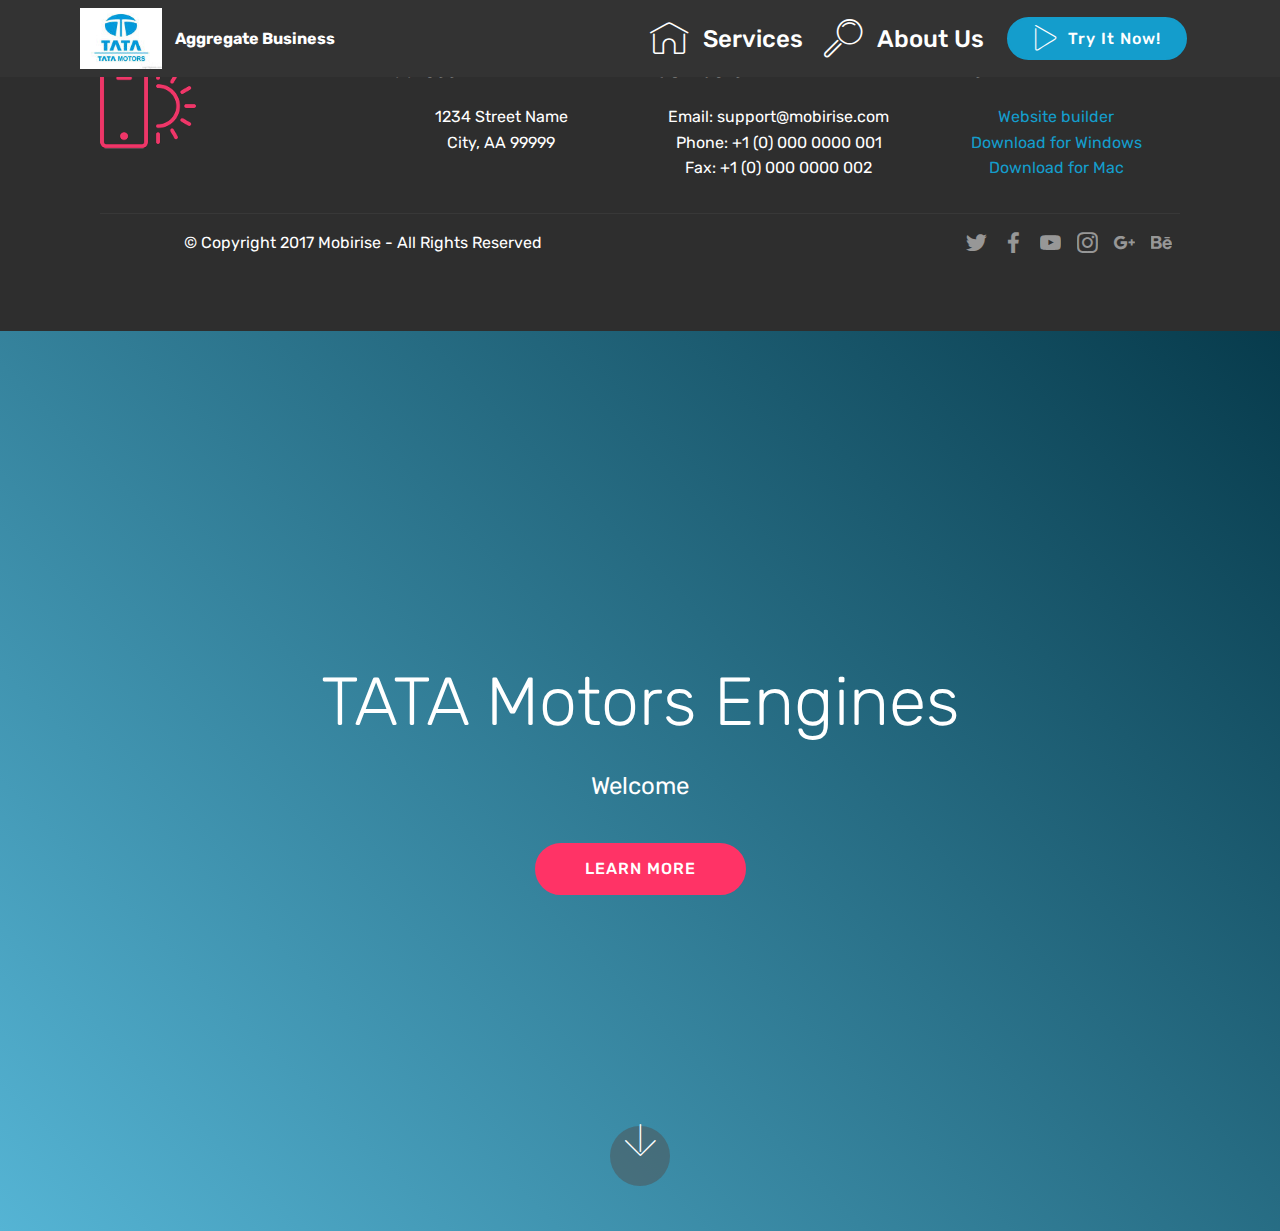
<file: index.html>
<!DOCTYPE html>
<html  >
<head>
  <!-- Site made with Mobirise Website Builder v4.10.3, https://mobirise.com -->
  <meta charset="UTF-8">
  <meta http-equiv="X-UA-Compatible" content="IE=edge">
  <meta name="generator" content="Mobirise v4.10.3, mobirise.com">
  <meta name="viewport" content="width=device-width, initial-scale=1, minimum-scale=1">
  <link rel="shortcut icon" href="assets/images/tata-motors-logo-122x90.jpg" type="image/x-icon">
  <meta name="description" content="">
  
  <title>Home</title>
  <link rel="stylesheet" href="assets/web/assets/mobirise-icons/mobirise-icons.css">
  <link rel="stylesheet" href="assets/tether/tether.min.css">
  <link rel="stylesheet" href="assets/bootstrap/css/bootstrap.min.css">
  <link rel="stylesheet" href="assets/bootstrap/css/bootstrap-grid.min.css">
  <link rel="stylesheet" href="assets/bootstrap/css/bootstrap-reboot.min.css">
  <link rel="stylesheet" href="assets/dropdown/css/style.css">
  <link rel="stylesheet" href="assets/socicon/css/styles.css">
  <link rel="stylesheet" href="assets/theme/css/style.css">
  <link rel="stylesheet" href="assets/mobirise/css/mbr-additional.css" type="text/css">
  
  
  
</head>
<body>
  <section class="menu cid-qTkzRZLJNu" once="menu" id="menu1-0">

    

    <nav class="navbar navbar-expand beta-menu navbar-dropdown align-items-center navbar-fixed-top navbar-toggleable-sm">
        <button class="navbar-toggler navbar-toggler-right" type="button" data-toggle="collapse" data-target="#navbarSupportedContent" aria-controls="navbarSupportedContent" aria-expanded="false" aria-label="Toggle navigation">
            <div class="hamburger">
                <span></span>
                <span></span>
                <span></span>
                <span></span>
            </div>
        </button>
        <div class="menu-logo">
            <div class="navbar-brand">
                <span class="navbar-logo">
                    <a href="https://www.google.com/url?sa=i&source=images&cd=&ved=2ahUKEwiokYai5dbiAhXYQ30KHeClADwQjRx6BAgBEAU&url=https%3A%2F%2Fwww.logotaglines.com%2Ftata-motors-logo-taglines%2F&psig=AOvVaw3FEa1a_le-IAHj2azqNjQo&ust=1559976949900437">
                         <img src="assets/images/tata-motors-logo-122x90.jpg" alt="Mobirise" title="" style="height: 3.8rem;">
                    </a>
                </span>
                <span class="navbar-caption-wrap"><a class="navbar-caption text-white display-4" href="https://mobirise.com">Aggregate Business</a></span>
            </div>
        </div>
        <div class="collapse navbar-collapse" id="navbarSupportedContent">
            <ul class="navbar-nav nav-dropdown" data-app-modern-menu="true"><li class="nav-item"><a class="nav-link link text-white display-5" href="assets/files/40-kva-160-kva%20KOEL.pdf">
                        <span class="mbri-home mbr-iconfont mbr-iconfont-btn"></span>
                        Services
                    </a></li>
                <li class="nav-item">
                    <a class="nav-link link text-white display-5" href="https://mobirise.com">
                        <span class="mbri-search mbr-iconfont mbr-iconfont-btn"></span>
                        About Us
                    </a>
                </li></ul>
            <div class="navbar-buttons mbr-section-btn"><a class="btn btn-sm btn-primary display-4" href="https://mobirise.com"><span class="mbri-play mbr-iconfont mbr-iconfont-btn"></span>
                    
                    Try It Now!
                </a></div>
        </div>
    </nav>
</section>

<section class="engine"><a href="https://mobirise.info/e">make your own website for free</a></section><section class="cid-qTkAaeaxX5" id="footer1-2">

    

    

    <div class="container">
        <div class="media-container-row content text-white">
            <div class="col-12 col-md-3">
                <div class="media-wrap">
                    <a href="https://mobirise.com/">
                        <img src="assets/images/logo2.png" alt="Mobirise">
                    </a>
                </div>
            </div>
            <div class="col-12 col-md-3 mbr-fonts-style display-7">
                <h5 class="pb-3">
                    Address
                </h5>
                <p class="mbr-text">
                    1234 Street Name
                    <br>City, AA 99999
                </p>
            </div>
            <div class="col-12 col-md-3 mbr-fonts-style display-7">
                <h5 class="pb-3">
                    Contacts
                </h5>
                <p class="mbr-text">
                    Email: support@mobirise.com
                    <br>Phone: +1 (0) 000 0000 001
                    <br>Fax: +1 (0) 000 0000 002
                </p>
            </div>
            <div class="col-12 col-md-3 mbr-fonts-style display-7">
                <h5 class="pb-3">
                    Links
                </h5>
                <p class="mbr-text"><a href="file:///C:/Users/Divya/Desktop/qwert.htm">
                    Website builder
                    </a><br><em><a href="http://www.tgpindia.com/propower/">Download for Windows
                    </a><br></em><a class="text-primary" href="assets/files/pricelist.pdf"></a><a href="file:///C:/Users/Divya/Desktop/qwert.htm"></a><a href="assets/files/40-kva-160-kva KOEL.pdf">Download for Mac
                </a></p>
            </div>
        </div>
        <div class="footer-lower">
            <div class="media-container-row">
                <div class="col-sm-12">
                    <hr>
                </div>
            </div>
            <div class="media-container-row mbr-white">
                <div class="col-sm-6 copyright">
                    <p class="mbr-text mbr-fonts-style display-7">
                        © Copyright 2017 Mobirise - All Rights Reserved
                    </p>
                </div>
                <div class="col-md-6">
                    <div class="social-list align-right">
                        <div class="soc-item">
                            <a href="https://twitter.com/mobirise" target="_blank">
                                <span class="socicon-twitter socicon mbr-iconfont mbr-iconfont-social"></span>
                            </a>
                        </div>
                        <div class="soc-item">
                            <a href="https://www.facebook.com/pages/Mobirise/1616226671953247" target="_blank">
                                <span class="socicon-facebook socicon mbr-iconfont mbr-iconfont-social"></span>
                            </a>
                        </div>
                        <div class="soc-item">
                            <a href="https://www.youtube.com/c/mobirise" target="_blank">
                                <span class="socicon-youtube socicon mbr-iconfont mbr-iconfont-social"></span>
                            </a>
                        </div>
                        <div class="soc-item">
                            <a href="https://instagram.com/mobirise" target="_blank">
                                <span class="socicon-instagram socicon mbr-iconfont mbr-iconfont-social"></span>
                            </a>
                        </div>
                        <div class="soc-item">
                            <a href="https://plus.google.com/u/0/+Mobirise" target="_blank">
                                <span class="socicon-googleplus socicon mbr-iconfont mbr-iconfont-social"></span>
                            </a>
                        </div>
                        <div class="soc-item">
                            <a href="https://www.behance.net/Mobirise" target="_blank">
                                <span class="socicon-behance socicon mbr-iconfont mbr-iconfont-social"></span>
                            </a>
                        </div>
                    </div>
                </div>
            </div>
        </div>
    </div>
</section>

<section class="header5 cid-rsGSR8sgVQ mbr-fullscreen" id="header5-a">

    

    
    <div class="container">
        <div class="row justify-content-center">
            <div class="mbr-white col-md-10">
                <h1 class="mbr-section-title align-center pb-3 mbr-fonts-style display-1">TATA Motors Engines</h1>
                <p class="mbr-text align-center display-5 pb-3 mbr-fonts-style">Welcome</p>
                <div class="mbr-section-btn align-center"><a class="btn btn-md btn-secondary display-4" href="https://mobirise.co">LEARN MORE</a></div>
            </div>
        </div>
    </div>

    <div class="mbr-arrow hidden-sm-down" aria-hidden="true">
        <a href="#next">
            <i class="mbri-down mbr-iconfont"></i>
        </a>
    </div>
</section>


  <script src="assets/web/assets/jquery/jquery.min.js"></script>
  <script src="assets/popper/popper.min.js"></script>
  <script src="assets/tether/tether.min.js"></script>
  <script src="assets/bootstrap/js/bootstrap.min.js"></script>
  <script src="assets/smoothscroll/smooth-scroll.js"></script>
  <script src="assets/dropdown/js/script.min.js"></script>
  <script src="assets/touchswipe/jquery.touch-swipe.min.js"></script>
  <script src="assets/theme/js/script.js"></script>
  
  
</body>
</html>
</file>
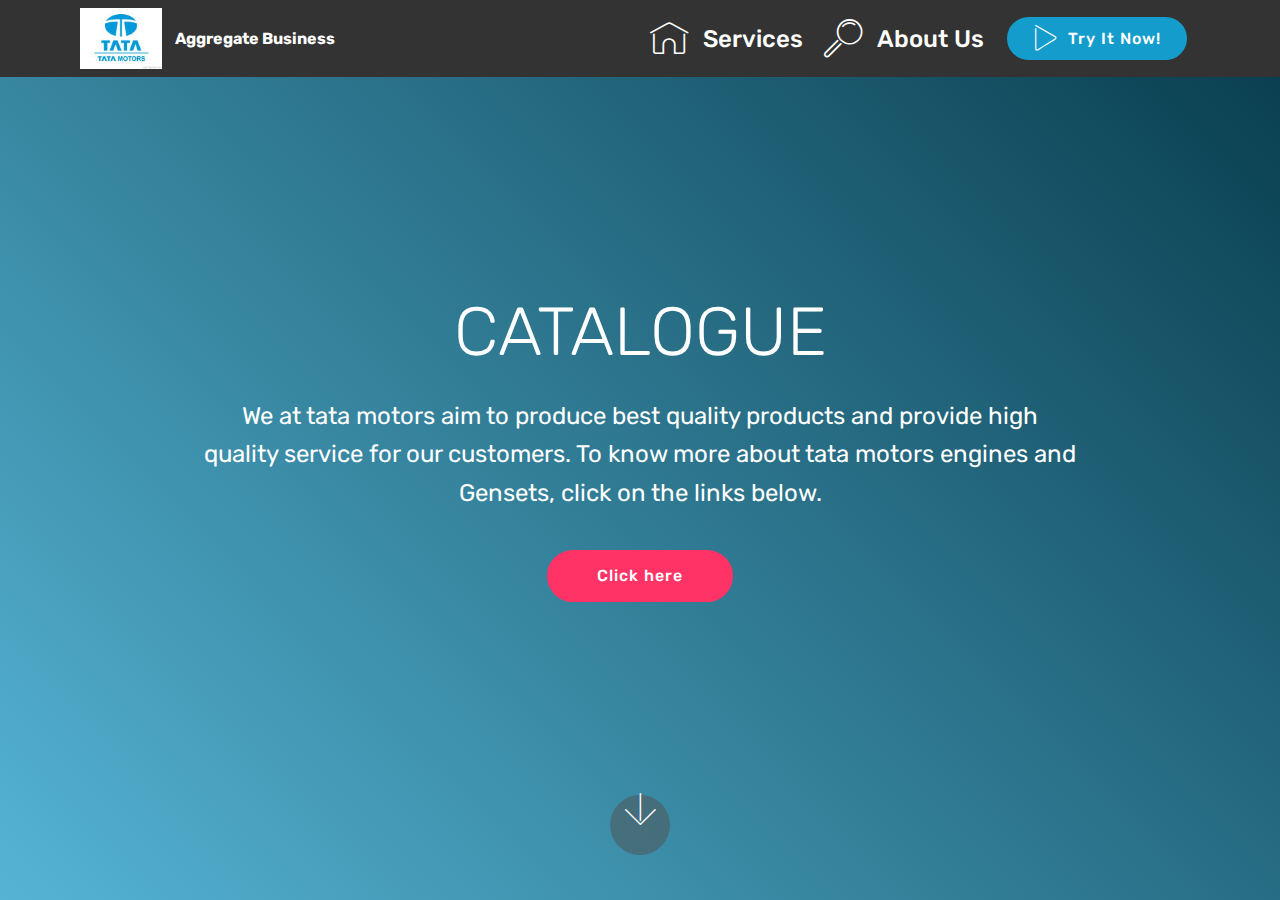
<file: page1.html>
<!DOCTYPE html>
<html  >
<head>
  <!-- Site made with Mobirise Website Builder v4.10.3, https://mobirise.com -->
  <meta charset="UTF-8">
  <meta http-equiv="X-UA-Compatible" content="IE=edge">
  <meta name="generator" content="Mobirise v4.10.3, mobirise.com">
  <meta name="viewport" content="width=device-width, initial-scale=1, minimum-scale=1">
  <link rel="shortcut icon" href="assets/images/tata-motors-logo-122x90.jpg" type="image/x-icon">
  <meta name="description" content="Website Builder Description">
  
  <title>Catalogue</title>
  <link rel="stylesheet" href="assets/web/assets/mobirise-icons/mobirise-icons.css">
  <link rel="stylesheet" href="assets/tether/tether.min.css">
  <link rel="stylesheet" href="assets/bootstrap/css/bootstrap.min.css">
  <link rel="stylesheet" href="assets/bootstrap/css/bootstrap-grid.min.css">
  <link rel="stylesheet" href="assets/bootstrap/css/bootstrap-reboot.min.css">
  <link rel="stylesheet" href="assets/dropdown/css/style.css">
  <link rel="stylesheet" href="assets/theme/css/style.css">
  <link rel="stylesheet" href="assets/mobirise/css/mbr-additional.css" type="text/css">
  
  
  
</head>
<body>
  <section class="menu cid-qTkzRZLJNu" once="menu" id="menu1-3">

    

    <nav class="navbar navbar-expand beta-menu navbar-dropdown align-items-center navbar-fixed-top navbar-toggleable-sm">
        <button class="navbar-toggler navbar-toggler-right" type="button" data-toggle="collapse" data-target="#navbarSupportedContent" aria-controls="navbarSupportedContent" aria-expanded="false" aria-label="Toggle navigation">
            <div class="hamburger">
                <span></span>
                <span></span>
                <span></span>
                <span></span>
            </div>
        </button>
        <div class="menu-logo">
            <div class="navbar-brand">
                <span class="navbar-logo">
                    <a href="https://www.google.com/url?sa=i&source=images&cd=&ved=2ahUKEwiokYai5dbiAhXYQ30KHeClADwQjRx6BAgBEAU&url=https%3A%2F%2Fwww.logotaglines.com%2Ftata-motors-logo-taglines%2F&psig=AOvVaw3FEa1a_le-IAHj2azqNjQo&ust=1559976949900437">
                         <img src="assets/images/tata-motors-logo-122x90.jpg" alt="Mobirise" title="" style="height: 3.8rem;">
                    </a>
                </span>
                <span class="navbar-caption-wrap"><a class="navbar-caption text-white display-4" href="https://mobirise.com">Aggregate Business</a></span>
            </div>
        </div>
        <div class="collapse navbar-collapse" id="navbarSupportedContent">
            <ul class="navbar-nav nav-dropdown" data-app-modern-menu="true"><li class="nav-item"><a class="nav-link link text-white display-5" href="assets/files/40-kva-160-kva%20KOEL.pdf">
                        <span class="mbri-home mbr-iconfont mbr-iconfont-btn"></span>
                        Services
                    </a></li>
                <li class="nav-item">
                    <a class="nav-link link text-white display-5" href="https://mobirise.com">
                        <span class="mbri-search mbr-iconfont mbr-iconfont-btn"></span>
                        About Us
                    </a>
                </li></ul>
            <div class="navbar-buttons mbr-section-btn"><a class="btn btn-sm btn-primary display-4" href="https://mobirise.com"><span class="mbri-play mbr-iconfont mbr-iconfont-btn"></span>
                    
                    Try It Now!
                </a></div>
        </div>
    </nav>
</section>

<section class="engine"><a href="https://mobirise.info/v">free html templates</a></section><section class="header5 cid-rsGPLGS4QZ mbr-fullscreen" id="header5-6">

    

    
    <div class="container">
        <div class="row justify-content-center">
            <div class="mbr-white col-md-10">
                <h1 class="mbr-section-title align-center pb-3 mbr-fonts-style display-1">CATALOGUE</h1>
                <p class="mbr-text align-center display-5 pb-3 mbr-fonts-style">We at tata motors aim to produce best quality products and provide high<br>quality service for our customers. To know more about tata motors engines and Gensets, click on the links below.</p>
                <div class="mbr-section-btn align-center"><a class="btn btn-md btn-secondary display-4" href="https://www.customercare-cv.tatamotors.com/tata-genuine-parts/warehouse-and-rcc.aspx">Click here</a></div>
            </div>
        </div>
    </div>

    <div class="mbr-arrow hidden-sm-down" aria-hidden="true">
        <a href="#next">
            <i class="mbri-down mbr-iconfont"></i>
        </a>
    </div>
</section>


  <script src="assets/web/assets/jquery/jquery.min.js"></script>
  <script src="assets/popper/popper.min.js"></script>
  <script src="assets/tether/tether.min.js"></script>
  <script src="assets/bootstrap/js/bootstrap.min.js"></script>
  <script src="assets/smoothscroll/smooth-scroll.js"></script>
  <script src="assets/dropdown/js/script.min.js"></script>
  <script src="assets/touchswipe/jquery.touch-swipe.min.js"></script>
  <script src="assets/theme/js/script.js"></script>
  
  
</body>
</html>
</file>
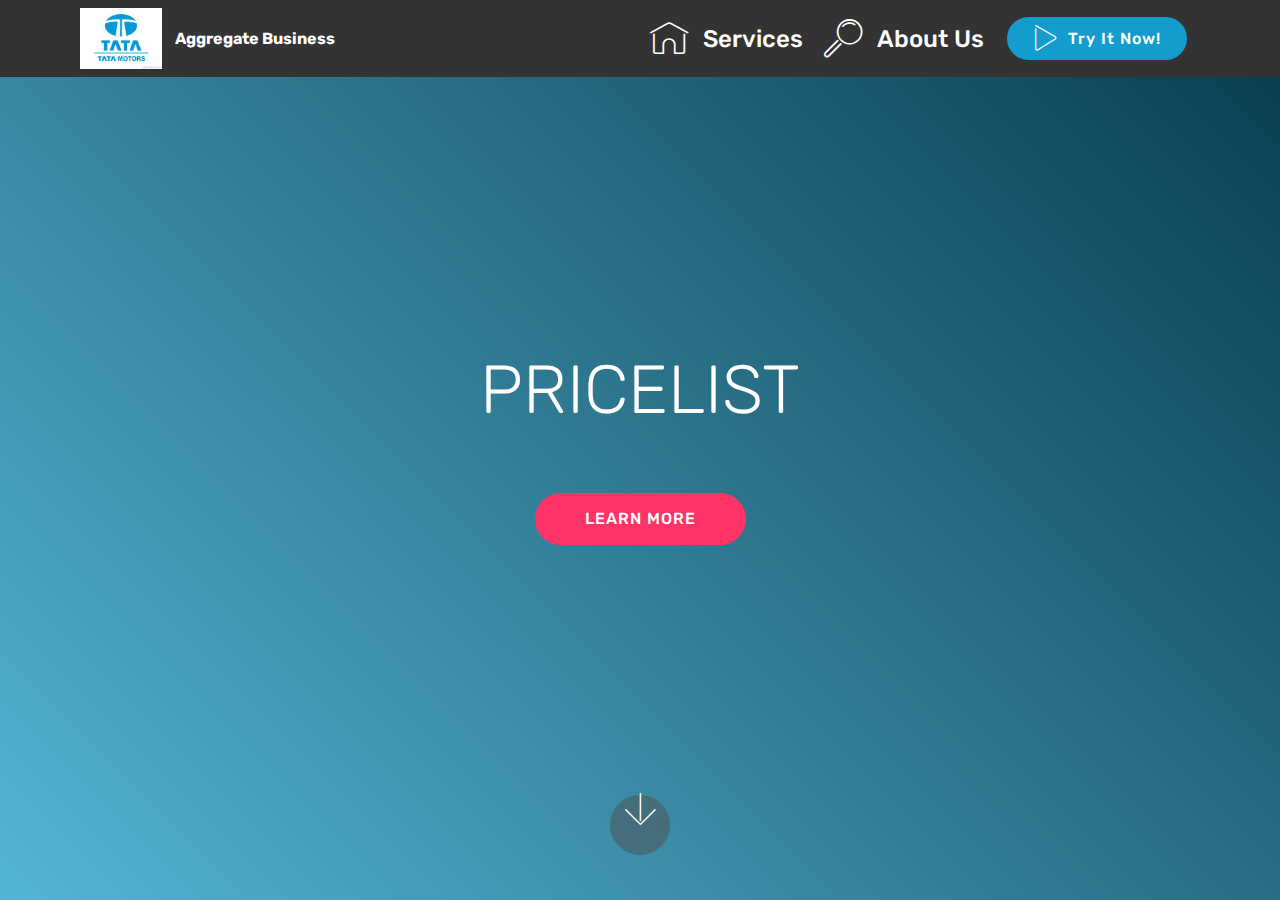
<file: page2.html>
<!DOCTYPE html>
<html  >
<head>
  <!-- Site made with Mobirise Website Builder v4.10.3, https://mobirise.com -->
  <meta charset="UTF-8">
  <meta http-equiv="X-UA-Compatible" content="IE=edge">
  <meta name="generator" content="Mobirise v4.10.3, mobirise.com">
  <meta name="viewport" content="width=device-width, initial-scale=1, minimum-scale=1">
  <link rel="shortcut icon" href="assets/images/tata-motors-logo-122x90.jpg" type="image/x-icon">
  <meta name="description" content="Web Generator Description">
  
  <title>Price List</title>
  <link rel="stylesheet" href="assets/web/assets/mobirise-icons/mobirise-icons.css">
  <link rel="stylesheet" href="assets/tether/tether.min.css">
  <link rel="stylesheet" href="assets/bootstrap/css/bootstrap.min.css">
  <link rel="stylesheet" href="assets/bootstrap/css/bootstrap-grid.min.css">
  <link rel="stylesheet" href="assets/bootstrap/css/bootstrap-reboot.min.css">
  <link rel="stylesheet" href="assets/dropdown/css/style.css">
  <link rel="stylesheet" href="assets/theme/css/style.css">
  <link rel="stylesheet" href="assets/mobirise/css/mbr-additional.css" type="text/css">
  
  
  
</head>
<body>
  <section class="menu cid-qTkzRZLJNu" once="menu" id="menu1-4">

    

    <nav class="navbar navbar-expand beta-menu navbar-dropdown align-items-center navbar-fixed-top navbar-toggleable-sm">
        <button class="navbar-toggler navbar-toggler-right" type="button" data-toggle="collapse" data-target="#navbarSupportedContent" aria-controls="navbarSupportedContent" aria-expanded="false" aria-label="Toggle navigation">
            <div class="hamburger">
                <span></span>
                <span></span>
                <span></span>
                <span></span>
            </div>
        </button>
        <div class="menu-logo">
            <div class="navbar-brand">
                <span class="navbar-logo">
                    <a href="https://www.google.com/url?sa=i&source=images&cd=&ved=2ahUKEwiokYai5dbiAhXYQ30KHeClADwQjRx6BAgBEAU&url=https%3A%2F%2Fwww.logotaglines.com%2Ftata-motors-logo-taglines%2F&psig=AOvVaw3FEa1a_le-IAHj2azqNjQo&ust=1559976949900437">
                         <img src="assets/images/tata-motors-logo-122x90.jpg" alt="Mobirise" title="" style="height: 3.8rem;">
                    </a>
                </span>
                <span class="navbar-caption-wrap"><a class="navbar-caption text-white display-4" href="https://mobirise.com">Aggregate Business</a></span>
            </div>
        </div>
        <div class="collapse navbar-collapse" id="navbarSupportedContent">
            <ul class="navbar-nav nav-dropdown" data-app-modern-menu="true"><li class="nav-item"><a class="nav-link link text-white display-5" href="assets/files/40-kva-160-kva%20KOEL.pdf">
                        <span class="mbri-home mbr-iconfont mbr-iconfont-btn"></span>
                        Services
                    </a></li>
                <li class="nav-item">
                    <a class="nav-link link text-white display-5" href="https://mobirise.com">
                        <span class="mbri-search mbr-iconfont mbr-iconfont-btn"></span>
                        About Us
                    </a>
                </li></ul>
            <div class="navbar-buttons mbr-section-btn"><a class="btn btn-sm btn-primary display-4" href="https://mobirise.com"><span class="mbri-play mbr-iconfont mbr-iconfont-btn"></span>
                    
                    Try It Now!
                </a></div>
        </div>
    </nav>
</section>

<section class="engine"><a href="https://mobirise.info/d">free website maker</a></section><section class="header5 cid-rsGRsmfFeE mbr-fullscreen" id="header5-7">

    

    
    <div class="container">
        <div class="row justify-content-center">
            <div class="mbr-white col-md-10">
                <h1 class="mbr-section-title align-center pb-3 mbr-fonts-style display-1">PRICELIST</h1>
                <p class="mbr-text align-center display-5 pb-3 mbr-fonts-style"></p>
                <div class="mbr-section-btn align-center"><a class="btn btn-md btn-secondary display-4" href="https://www.customercare-cv.tatamotors.com/services/channel-network.aspx">LEARN MORE</a></div>
            </div>
        </div>
    </div>

    <div class="mbr-arrow hidden-sm-down" aria-hidden="true">
        <a href="#next">
            <i class="mbri-down mbr-iconfont"></i>
        </a>
    </div>
</section>


  <script src="assets/web/assets/jquery/jquery.min.js"></script>
  <script src="assets/popper/popper.min.js"></script>
  <script src="assets/tether/tether.min.js"></script>
  <script src="assets/bootstrap/js/bootstrap.min.js"></script>
  <script src="assets/smoothscroll/smooth-scroll.js"></script>
  <script src="assets/dropdown/js/script.min.js"></script>
  <script src="assets/touchswipe/jquery.touch-swipe.min.js"></script>
  <script src="assets/theme/js/script.js"></script>
  
  
</body>
</html>
</file>
<file: assets/web/assets/mobirise-icons/mobirise-icons.css>
@font-face {
  font-family: 'MobiriseIcons';
  src:  url('mobirise-icons.eot?spat4u');
  src:  url('mobirise-icons.eot?spat4u#iefix') format('embedded-opentype'),
    url('mobirise-icons.ttf?spat4u') format('truetype'),
    url('mobirise-icons.woff?spat4u') format('woff'),
    url('mobirise-icons.svg?spat4u#MobiriseIcons') format('svg');
  font-weight: normal;
  font-style: normal;
}

[class^="mbri-"], [class*=" mbri-"] {
  /* use !important to prevent issues with browser extensions that change fonts */
  font-family: MobiriseIcons !important;
  speak: none;
  font-style: normal;
  font-weight: normal;
  font-variant: normal;
  text-transform: none;
  line-height: 1;

  /* Better Font Rendering =========== */
  -webkit-font-smoothing: antialiased;
  -moz-osx-font-smoothing: grayscale;
}

.mbri-add-submenu:before {
  content: "\e900";
}
.mbri-alert:before {
  content: "\e901";
}
.mbri-align-center:before {
  content: "\e902";
}
.mbri-align-justify:before {
  content: "\e903";
}
.mbri-align-left:before {
  content: "\e904";
}
.mbri-align-right:before {
  content: "\e905";
}
.mbri-android:before {
  content: "\e906";
}
.mbri-apple:before {
  content: "\e907";
}
.mbri-arrow-down:before {
  content: "\e908";
}
.mbri-arrow-next:before {
  content: "\e909";
}
.mbri-arrow-prev:before {
  content: "\e90a";
}
.mbri-arrow-up:before {
  content: "\e90b";
}
.mbri-bold:before {
  content: "\e90c";
}
.mbri-bookmark:before {
  content: "\e90d";
}
.mbri-bootstrap:before {
  content: "\e90e";
}
.mbri-briefcase:before {
  content: "\e90f";
}
.mbri-browse:before {
  content: "\e910";
}
.mbri-bulleted-list:before {
  content: "\e911";
}
.mbri-calendar:before {
  content: "\e912";
}
.mbri-camera:before {
  content: "\e913";
}
.mbri-cart-add:before {
  content: "\e914";
}
.mbri-cart-full:before {
  content: "\e915";
}
.mbri-cash:before {
  content: "\e916";
}
.mbri-change-style:before {
  content: "\e917";
}
.mbri-chat:before {
  content: "\e918";
}
.mbri-clock:before {
  content: "\e919";
}
.mbri-close:before {
  content: "\e91a";
}
.mbri-cloud:before {
  content: "\e91b";
}
.mbri-code:before {
  content: "\e91c";
}
.mbri-contact-form:before {
  content: "\e91d";
}
.mbri-credit-card:before {
  content: "\e91e";
}
.mbri-cursor-click:before {
  content: "\e91f";
}
.mbri-cust-feedback:before {
  content: "\e920";
}
.mbri-database:before {
  content: "\e921";
}
.mbri-delivery:before {
  content: "\e922";
}
.mbri-desktop:before {
  content: "\e923";
}
.mbri-devices:before {
  content: "\e924";
}
.mbri-down:before {
  content: "\e925";
}
.mbri-download:before {
  content: "\e989";
}
.mbri-drag-n-drop:before {
  content: "\e927";
}
.mbri-drag-n-drop2:before {
  content: "\e928";
}
.mbri-edit:before {
  content: "\e929";
}
.mbri-edit2:before {
  content: "\e92a";
}
.mbri-error:before {
  content: "\e92b";
}
.mbri-extension:before {
  content: "\e92c";
}
.mbri-features:before {
  content: "\e92d";
}
.mbri-file:before {
  content: "\e92e";
}
.mbri-flag:before {
  content: "\e92f";
}
.mbri-folder:before {
  content: "\e930";
}
.mbri-gift:before {
  content: "\e931";
}
.mbri-github:before {
  content: "\e932";
}
.mbri-globe:before {
  content: "\e933";
}
.mbri-globe-2:before {
  content: "\e934";
}
.mbri-growing-chart:before {
  content: "\e935";
}
.mbri-hearth:before {
  content: "\e936";
}
.mbri-help:before {
  content: "\e937";
}
.mbri-home:before {
  content: "\e938";
}
.mbri-hot-cup:before {
  content: "\e939";
}
.mbri-idea:before {
  content: "\e93a";
}
.mbri-image-gallery:before {
  content: "\e93b";
}
.mbri-image-slider:before {
  content: "\e93c";
}
.mbri-info:before {
  content: "\e93d";
}
.mbri-italic:before {
  content: "\e93e";
}
.mbri-key:before {
  content: "\e93f";
}
.mbri-laptop:before {
  content: "\e940";
}
.mbri-layers:before {
  content: "\e941";
}
.mbri-left-right:before {
  content: "\e942";
}
.mbri-left:before {
  content: "\e943";
}
.mbri-letter:before {
  content: "\e944";
}
.mbri-like:before {
  content: "\e945";
}
.mbri-link:before {
  content: "\e946";
}
.mbri-lock:before {
  content: "\e947";
}
.mbri-login:before {
  content: "\e948";
}
.mbri-logout:before {
  content: "\e949";
}
.mbri-magic-stick:before {
  content: "\e94a";
}
.mbri-map-pin:before {
  content: "\e94b";
}
.mbri-menu:before {
  content: "\e94c";
}
.mbri-mobile:before {
  content: "\e94d";
}
.mbri-mobile2:before {
  content: "\e94e";
}
.mbri-mobirise:before {
  content: "\e94f";
}
.mbri-more-horizontal:before {
  content: "\e950";
}
.mbri-more-vertical:before {
  content: "\e951";
}
.mbri-music:before {
  content: "\e952";
}
.mbri-new-file:before {
  content: "\e953";
}
.mbri-numbered-list:before {
  content: "\e954";
}
.mbri-opened-folder:before {
  content: "\e955";
}
.mbri-pages:before {
  content: "\e956";
}
.mbri-paper-plane:before {
  content: "\e957";
}
.mbri-paperclip:before {
  content: "\e958";
}
.mbri-photo:before {
  content: "\e959";
}
.mbri-photos:before {
  content: "\e95a";
}
.mbri-pin:before {
  content: "\e95b";
}
.mbri-play:before {
  content: "\e95c";
}
.mbri-plus:before {
  content: "\e95d";
}
.mbri-preview:before {
  content: "\e95e";
}
.mbri-print:before {
  content: "\e95f";
}
.mbri-protect:before {
  content: "\e960";
}
.mbri-question:before {
  content: "\e961";
}
.mbri-quote-left:before {
  content: "\e962";
}
.mbri-quote-right:before {
  content: "\e963";
}
.mbri-refresh:before {
  content: "\e964";
}
.mbri-responsive:before {
  content: "\e965";
}
.mbri-right:before {
  content: "\e966";
}
.mbri-rocket:before {
  content: "\e967";
}
.mbri-sad-face:before {
  content: "\e968";
}
.mbri-sale:before {
  content: "\e969";
}
.mbri-save:before {
  content: "\e96a";
}
.mbri-search:before {
  content: "\e96b";
}
.mbri-setting:before {
  content: "\e96c";
}
.mbri-setting2:before {
  content: "\e96d";
}
.mbri-setting3:before {
  content: "\e96e";
}
.mbri-share:before {
  content: "\e96f";
}
.mbri-shopping-bag:before {
  content: "\e970";
}
.mbri-shopping-basket:before {
  content: "\e971";
}
.mbri-shopping-cart:before {
  content: "\e972";
}
.mbri-sites:before {
  content: "\e973";
}
.mbri-smile-face:before {
  content: "\e974";
}
.mbri-speed:before {
  content: "\e975";
}
.mbri-star:before {
  content: "\e976";
}
.mbri-success:before {
  content: "\e977";
}
.mbri-sun:before {
  content: "\e978";
}
.mbri-sun2:before {
  content: "\e979";
}
.mbri-tablet:before {
  content: "\e97a";
}
.mbri-tablet-vertical:before {
  content: "\e97b";
}
.mbri-target:before {
  content: "\e97c";
}
.mbri-timer:before {
  content: "\e97d";
}
.mbri-to-ftp:before {
  content: "\e97e";
}
.mbri-to-local-drive:before {
  content: "\e97f";
}
.mbri-touch-swipe:before {
  content: "\e980";
}
.mbri-touch:before {
  content: "\e981";
}
.mbri-trash:before {
  content: "\e982";
}
.mbri-underline:before {
  content: "\e983";
}
.mbri-unlink:before {
  content: "\e984";
}
.mbri-unlock:before {
  content: "\e985";
}
.mbri-up-down:before {
  content: "\e986";
}
.mbri-up:before {
  content: "\e987";
}
.mbri-update:before {
  content: "\e988";
}
.mbri-upload:before {
 content: "\e926"; 
}
.mbri-user:before {
  content: "\e98a";
}
.mbri-user2:before {
  content: "\e98b";
}
.mbri-users:before {
  content: "\e98c";
}
.mbri-video:before {
  content: "\e98d";
}
.mbri-video-play:before {
  content: "\e98e";
}
.mbri-watch:before {
  content: "\e98f";
}
.mbri-website-theme:before {
  content: "\e990";
}
.mbri-wifi:before {
  content: "\e991";
}
.mbri-windows:before {
  content: "\e992";
}
.mbri-zoom-out:before {
  content: "\e993";
}
.mbri-redo:before {
  content: "\e994";
}
.mbri-undo:before {
  content: "\e995";
}
</file>
<file: assets/dropdown/css/style.css>
.navbar-dropdown {
  left: 0;
  padding: 0;
  position: absolute;
  right: 0;
  top: 0;
  transition: all 0.45s ease;
  z-index: 1030;
  background: #282828; }
  .navbar-dropdown .navbar-logo {
    margin-right: 0.8rem;
    transition: margin 0.3s ease-in-out;
    vertical-align: middle; }
    .navbar-dropdown .navbar-logo img {
      height: 3.125rem;
      transition: all 0.3s ease-in-out; }
    .navbar-dropdown .navbar-logo.mbr-iconfont {
      font-size: 3.125rem;
      line-height: 3.125rem; }
  .navbar-dropdown .navbar-caption {
    font-weight: 700;
    white-space: normal;
    vertical-align: -4px;
    line-height: 3.125rem !important; }
    .navbar-dropdown .navbar-caption, .navbar-dropdown .navbar-caption:hover {
      color: inherit;
      text-decoration: none; }
  .navbar-dropdown .mbr-iconfont + .navbar-caption {
    vertical-align: -1px; }
  .navbar-dropdown.navbar-fixed-top {
    position: fixed; }
  .navbar-dropdown .navbar-brand span {
    vertical-align: -4px; }
  .navbar-dropdown.bg-color.transparent {
    background: none; }
  .navbar-dropdown.navbar-short .navbar-brand {
    padding: 0.625rem 0; }
    .navbar-dropdown.navbar-short .navbar-brand span {
      vertical-align: -1px; }
  .navbar-dropdown.navbar-short .navbar-caption {
    line-height: 2.375rem !important;
    vertical-align: -2px; }
  .navbar-dropdown.navbar-short .navbar-logo {
    margin-right: 0.5rem; }
    .navbar-dropdown.navbar-short .navbar-logo img {
      height: 2.375rem; }
    .navbar-dropdown.navbar-short .navbar-logo.mbr-iconfont {
      font-size: 2.375rem;
      line-height: 2.375rem; }
  .navbar-dropdown.navbar-short .mbr-table-cell {
    height: 3.625rem; }
  .navbar-dropdown .navbar-close {
    left: 0.6875rem;
    position: fixed;
    top: 0.75rem;
    z-index: 1000; }
  .navbar-dropdown .hamburger-icon {
    content: "";
    display: inline-block;
    vertical-align: middle;
    width: 16px;
    -webkit-box-shadow: 0 -6px 0 1px #282828,0 0 0 1px #282828,0 6px 0 1px #282828;
    -moz-box-shadow: 0 -6px 0 1px #282828,0 0 0 1px #282828,0 6px 0 1px #282828;
    box-shadow: 0 -6px 0 1px #282828,0 0 0 1px #282828,0 6px 0 1px #282828; }

.dropdown-menu .dropdown-toggle[data-toggle="dropdown-submenu"]::after {
  border-bottom: 0.35em solid transparent;
  border-left: 0.35em solid;
  border-right: 0;
  border-top: 0.35em solid transparent;
  margin-left: 0.3rem; }

.dropdown-menu .dropdown-item:focus {
  outline: 0; }

.nav-dropdown {
  font-size: 0.75rem;
  font-weight: 500;
  height: auto !important; }
  .nav-dropdown .nav-btn {
    padding-left: 1rem; }
  .nav-dropdown .link {
    margin: .667em 1.667em;
    font-weight: 500;
    padding: 0;
    transition: color .2s ease-in-out; }
    .nav-dropdown .link.dropdown-toggle {
      margin-right: 2.583em; }
      .nav-dropdown .link.dropdown-toggle::after {
        margin-left: .25rem;
        border-top: 0.35em solid;
        border-right: 0.35em solid transparent;
        border-left: 0.35em solid transparent;
        border-bottom: 0; }
      .nav-dropdown .link.dropdown-toggle[aria-expanded="true"] {
        margin: 0;
        padding: 0.667em 3.263em  0.667em 1.667em; }
  .nav-dropdown .link::after,
  .nav-dropdown .dropdown-item::after {
    color: inherit; }
  .nav-dropdown .btn {
    font-size: 0.75rem;
    font-weight: 700;
    letter-spacing: 0;
    margin-bottom: 0;
    padding-left: 1.25rem;
    padding-right: 1.25rem; }
  .nav-dropdown .dropdown-menu {
    border-radius: 0;
    border: 0;
    left: 0;
    margin: 0;
    padding-bottom: 1.25rem;
    padding-top: 1.25rem;
    position: relative; }
  .nav-dropdown .dropdown-submenu {
    margin-left: 0.125rem;
    top: 0; }
  .nav-dropdown .dropdown-item {
    font-weight: 500;
    line-height: 2;
    padding: 0.3846em 4.615em 0.3846em 1.5385em;
    position: relative;
    transition: color .2s ease-in-out, background-color .2s ease-in-out; }
    .nav-dropdown .dropdown-item::after {
      margin-top: -0.3077em;
      position: absolute;
      right: 1.1538em;
      top: 50%; }
    .nav-dropdown .dropdown-item:focus, .nav-dropdown .dropdown-item:hover {
      background: none; }

@media (max-width: 767px) {
  .nav-dropdown.navbar-toggleable-sm {
    bottom: 0;
    display: none;
    left: 0;
    overflow-x: hidden;
    position: fixed;
    top: 0;
    transform: translateX(-100%);
    -ms-transform: translateX(-100%);
    -webkit-transform: translateX(-100%);
    width: 18.75rem;
    z-index: 999; } }
.nav-dropdown.navbar-toggleable-xl {
  bottom: 0;
  display: none;
  left: 0;
  overflow-x: hidden;
  position: fixed;
  top: 0;
  transform: translateX(-100%);
  -ms-transform: translateX(-100%);
  -webkit-transform: translateX(-100%);
  width: 18.75rem;
  z-index: 999; }

.nav-dropdown-sm {
  display: block !important;
  overflow-x: hidden;
  overflow: auto;
  padding-top: 3.875rem; }
  .nav-dropdown-sm::after {
    content: "";
    display: block;
    height: 3rem;
    width: 100%; }
  .nav-dropdown-sm.collapse.in ~ .navbar-close {
    display: block !important; }
  .nav-dropdown-sm.collapsing, .nav-dropdown-sm.collapse.in {
    transform: translateX(0);
    -ms-transform: translateX(0);
    -webkit-transform: translateX(0);
    transition: all 0.25s ease-out;
    -webkit-transition: all 0.25s ease-out;
    background: #282828; }
  .nav-dropdown-sm.collapsing[aria-expanded="false"] {
    transform: translateX(-100%);
    -ms-transform: translateX(-100%);
    -webkit-transform: translateX(-100%); }
  .nav-dropdown-sm .nav-item {
    display: block;
    margin-left: 0 !important;
    padding-left: 0; }
  .nav-dropdown-sm .link,
  .nav-dropdown-sm .dropdown-item {
    border-top: 1px dotted rgba(255, 255, 255, 0.1);
    font-size: 0.8125rem;
    line-height: 1.6;
    margin: 0 !important;
    padding: 0.875rem 2.4rem 0.875rem 1.5625rem !important;
    position: relative;
    white-space: normal; }
    .nav-dropdown-sm .link:focus, .nav-dropdown-sm .link:hover,
    .nav-dropdown-sm .dropdown-item:focus,
    .nav-dropdown-sm .dropdown-item:hover {
      background: rgba(0, 0, 0, 0.2) !important;
      color: #c0a375; }
  .nav-dropdown-sm .nav-btn {
    position: relative;
    padding: 1.5625rem 1.5625rem 0 1.5625rem; }
    .nav-dropdown-sm .nav-btn::before {
      border-top: 1px dotted rgba(255, 255, 255, 0.1);
      content: "";
      left: 0;
      position: absolute;
      top: 0;
      width: 100%; }
    .nav-dropdown-sm .nav-btn + .nav-btn {
      padding-top: 0.625rem; }
      .nav-dropdown-sm .nav-btn + .nav-btn::before {
        display: none; }
  .nav-dropdown-sm .btn {
    padding: 0.625rem 0; }
  .nav-dropdown-sm .dropdown-toggle[data-toggle="dropdown-submenu"]::after {
    margin-left: .25rem;
    border-top: 0.35em solid;
    border-right: 0.35em solid transparent;
    border-left: 0.35em solid transparent;
    border-bottom: 0; }
  .nav-dropdown-sm .dropdown-toggle[data-toggle="dropdown-submenu"][aria-expanded="true"]::after {
    border-top: 0;
    border-right: 0.35em solid transparent;
    border-left: 0.35em solid transparent;
    border-bottom: 0.35em solid; }
  .nav-dropdown-sm .dropdown-menu {
    margin: 0;
    padding: 0;
    position: relative;
    top: 0;
    left: 0;
    width: 100%;
    border: 0;
    float: none;
    border-radius: 0;
    background: none; }
  .nav-dropdown-sm .dropdown-submenu {
    left: 100%;
    margin-left: 0.125rem;
    margin-top: -1.25rem;
    top: 0; }

.navbar-toggleable-sm .nav-dropdown .dropdown-menu {
  position: absolute; }

.navbar-toggleable-sm .nav-dropdown .dropdown-submenu {
  left: 100%;
  margin-left: 0.125rem;
  margin-top: -1.25rem;
  top: 0; }

.navbar-toggleable-sm.opened .nav-dropdown .dropdown-menu {
  position: relative; }

.navbar-toggleable-sm.opened .nav-dropdown .dropdown-submenu {
  left: 0;
  margin-left: 00rem;
  margin-top: 0rem;
  top: 0; }

.is-builder .nav-dropdown.collapsing {
  transition: none !important; }

/*# sourceMappingURL=style.css.map */
</file>
<file: assets/socicon/css/styles.css>
@charset "UTF-8";

@font-face {
  font-family: "socicon";
  src:url("../fonts/socicon.eot");
  src:url("../fonts/socicon.eot?#iefix") format("embedded-opentype"),
    url("../fonts/socicon.woff") format("woff"),
    url("../fonts/socicon.ttf") format("truetype"),
    url("../fonts/socicon.svg#socicon") format("svg");
  font-weight: normal;
  font-style: normal;

}

[data-icon]:before {
  font-family: "socicon" !important;
  content: attr(data-icon);
  font-style: normal !important;
  font-weight: normal !important;
  font-variant: normal !important;
  text-transform: none !important;
  speak: none;
  line-height: 1;
  -webkit-font-smoothing: antialiased;
  -moz-osx-font-smoothing: grayscale;
}

[class^="socicon-"]:before,
[class*=" socicon-"]:before {
  font-family: "socicon" !important;
  font-style: normal !important;
  font-weight: normal !important;
  font-variant: normal !important;
  text-transform: none !important;
  speak: none;
  line-height: 1;
  -webkit-font-smoothing: antialiased;
  -moz-osx-font-smoothing: grayscale;
}

.socicon-modelmayhem:before {
  content: "\e000";
}
.socicon-mixcloud:before {
  content: "\e001";
}
.socicon-drupal:before {
  content: "\e002";
}
.socicon-swarm:before {
  content: "\e003";
}
.socicon-istock:before {
  content: "\e004";
}
.socicon-yammer:before {
  content: "\e005";
}
.socicon-ello:before {
  content: "\e006";
}
.socicon-stackoverflow:before {
  content: "\e007";
}
.socicon-persona:before {
  content: "\e008";
}
.socicon-triplej:before {
  content: "\e009";
}
.socicon-houzz:before {
  content: "\e00a";
}
.socicon-rss:before {
  content: "\e00b";
}
.socicon-paypal:before {
  content: "\e00c";
}
.socicon-odnoklassniki:before {
  content: "\e00d";
}
.socicon-airbnb:before {
  content: "\e00e";
}
.socicon-periscope:before {
  content: "\e00f";
}
.socicon-outlook:before {
  content: "\e010";
}
.socicon-coderwall:before {
  content: "\e011";
}
.socicon-tripadvisor:before {
  content: "\e012";
}
.socicon-appnet:before {
  content: "\e013";
}
.socicon-goodreads:before {
  content: "\e014";
}
.socicon-tripit:before {
  content: "\e015";
}
.socicon-lanyrd:before {
  content: "\e016";
}
.socicon-slideshare:before {
  content: "\e017";
}
.socicon-buffer:before {
  content: "\e018";
}
.socicon-disqus:before {
  content: "\e019";
}
.socicon-vkontakte:before {
  content: "\e01a";
}
.socicon-whatsapp:before {
  content: "\e01b";
}
.socicon-patreon:before {
  content: "\e01c";
}
.socicon-storehouse:before {
  content: "\e01d";
}
.socicon-pocket:before {
  content: "\e01e";
}
.socicon-mail:before {
  content: "\e01f";
}
.socicon-blogger:before {
  content: "\e020";
}
.socicon-technorati:before {
  content: "\e021";
}
.socicon-reddit:before {
  content: "\e022";
}
.socicon-dribbble:before {
  content: "\e023";
}
.socicon-stumbleupon:before {
  content: "\e024";
}
.socicon-digg:before {
  content: "\e025";
}
.socicon-envato:before {
  content: "\e026";
}
.socicon-behance:before {
  content: "\e027";
}
.socicon-delicious:before {
  content: "\e028";
}
.socicon-deviantart:before {
  content: "\e029";
}
.socicon-forrst:before {
  content: "\e02a";
}
.socicon-play:before {
  content: "\e02b";
}
.socicon-zerply:before {
  content: "\e02c";
}
.socicon-wikipedia:before {
  content: "\e02d";
}
.socicon-apple:before {
  content: "\e02e";
}
.socicon-flattr:before {
  content: "\e02f";
}
.socicon-github:before {
  content: "\e030";
}
.socicon-renren:before {
  content: "\e031";
}
.socicon-friendfeed:before {
  content: "\e032";
}
.socicon-newsvine:before {
  content: "\e033";
}
.socicon-identica:before {
  content: "\e034";
}
.socicon-bebo:before {
  content: "\e035";
}
.socicon-zynga:before {
  content: "\e036";
}
.socicon-steam:before {
  content: "\e037";
}
.socicon-xbox:before {
  content: "\e038";
}
.socicon-windows:before {
  content: "\e039";
}
.socicon-qq:before {
  content: "\e03a";
}
.socicon-douban:before {
  content: "\e03b";
}
.socicon-meetup:before {
  content: "\e03c";
}
.socicon-playstation:before {
  content: "\e03d";
}
.socicon-android:before {
  content: "\e03e";
}
.socicon-snapchat:before {
  content: "\e03f";
}
.socicon-twitter:before {
  content: "\e040";
}
.socicon-facebook:before {
  content: "\e041";
}
.socicon-googleplus:before {
  content: "\e042";
}
.socicon-pinterest:before {
  content: "\e043";
}
.socicon-foursquare:before {
  content: "\e044";
}
.socicon-yahoo:before {
  content: "\e045";
}
.socicon-skype:before {
  content: "\e046";
}
.socicon-yelp:before {
  content: "\e047";
}
.socicon-feedburner:before {
  content: "\e048";
}
.socicon-linkedin:before {
  content: "\e049";
}
.socicon-viadeo:before {
  content: "\e04a";
}
.socicon-xing:before {
  content: "\e04b";
}
.socicon-myspace:before {
  content: "\e04c";
}
.socicon-soundcloud:before {
  content: "\e04d";
}
.socicon-spotify:before {
  content: "\e04e";
}
.socicon-grooveshark:before {
  content: "\e04f";
}
.socicon-lastfm:before {
  content: "\e050";
}
.socicon-youtube:before {
  content: "\e051";
}
.socicon-vimeo:before {
  content: "\e052";
}
.socicon-dailymotion:before {
  content: "\e053";
}
.socicon-vine:before {
  content: "\e054";
}
.socicon-flickr:before {
  content: "\e055";
}
.socicon-500px:before {
  content: "\e056";
}
.socicon-wordpress:before {
  content: "\e058";
}
.socicon-tumblr:before {
  content: "\e059";
}
.socicon-twitch:before {
  content: "\e05a";
}
.socicon-8tracks:before {
  content: "\e05b";
}
.socicon-amazon:before {
  content: "\e05c";
}
.socicon-icq:before {
  content: "\e05d";
}
.socicon-smugmug:before {
  content: "\e05e";
}
.socicon-ravelry:before {
  content: "\e05f";
}
.socicon-weibo:before {
  content: "\e060";
}
.socicon-baidu:before {
  content: "\e061";
}
.socicon-angellist:before {
  content: "\e062";
}
.socicon-ebay:before {
  content: "\e063";
}
.socicon-imdb:before {
  content: "\e064";
}
.socicon-stayfriends:before {
  content: "\e065";
}
.socicon-residentadvisor:before {
  content: "\e066";
}
.socicon-google:before {
  content: "\e067";
}
.socicon-yandex:before {
  content: "\e068";
}
.socicon-sharethis:before {
  content: "\e069";
}
.socicon-bandcamp:before {
  content: "\e06a";
}
.socicon-itunes:before {
  content: "\e06b";
}
.socicon-deezer:before {
  content: "\e06c";
}
.socicon-telegram:before {
  content: "\e06e";
}
.socicon-openid:before {
  content: "\e06f";
}
.socicon-amplement:before {
  content: "\e070";
}
.socicon-viber:before {
  content: "\e071";
}
.socicon-zomato:before {
  content: "\e072";
}
.socicon-draugiem:before {
  content: "\e074";
}
.socicon-endomodo:before {
  content: "\e075";
}
.socicon-filmweb:before {
  content: "\e076";
}
.socicon-stackexchange:before {
  content: "\e077";
}
.socicon-wykop:before {
  content: "\e078";
}
.socicon-teamspeak:before {
  content: "\e079";
}
.socicon-teamviewer:before {
  content: "\e07a";
}
.socicon-ventrilo:before {
  content: "\e07b";
}
.socicon-younow:before {
  content: "\e07c";
}
.socicon-raidcall:before {
  content: "\e07d";
}
.socicon-mumble:before {
  content: "\e07e";
}
.socicon-medium:before {
  content: "\e06d";
}
.socicon-bebee:before {
  content: "\e07f";
}
.socicon-hitbox:before {
  content: "\e080";
}
.socicon-reverbnation:before {
  content: "\e081";
}
.socicon-formulr:before {
  content: "\e082";
}
.socicon-instagram:before {
  content: "\e057";
}
.socicon-battlenet:before {
  content: "\e083";
}
.socicon-chrome:before {
  content: "\e084";
}
.socicon-discord:before {
  content: "\e086";
}
.socicon-issuu:before {
  content: "\e087";
}
.socicon-macos:before {
  content: "\e088";
}
.socicon-firefox:before {
  content: "\e089";
}
.socicon-opera:before {
  content: "\e08d";
}
.socicon-keybase:before {
  content: "\e090";
}
.socicon-alliance:before {
  content: "\e091";
}
.socicon-livejournal:before {
  content: "\e092";
}
.socicon-googlephotos:before {
  content: "\e093";
}
.socicon-horde:before {
  content: "\e094";
}
.socicon-etsy:before {
  content: "\e095";
}
.socicon-zapier:before {
  content: "\e096";
}
.socicon-google-scholar:before {
  content: "\e097";
}
.socicon-researchgate:before {
  content: "\e098";
}
.socicon-wechat:before {
  content: "\e099";
}
.socicon-strava:before {
  content: "\e09a";
}
.socicon-line:before {
  content: "\e09b";
}
.socicon-lyft:before {
  content: "\e09c";
}
.socicon-uber:before {
  content: "\e09d";
}
.socicon-songkick:before {
  content: "\e09e";
}
.socicon-viewbug:before {
  content: "\e09f";
}
.socicon-googlegroups:before {
  content: "\e0a0";
}
.socicon-quora:before {
  content: "\e073";
}
.socicon-diablo:before {
  content: "\e085";
}
.socicon-blizzard:before {
  content: "\e0a1";
}
.socicon-hearthstone:before {
  content: "\e08b";
}
.socicon-heroes:before {
  content: "\e08a";
}
.socicon-overwatch:before {
  content: "\e08c";
}
.socicon-warcraft:before {
  content: "\e08e";
}
.socicon-starcraft:before {
  content: "\e08f";
}
.socicon-beam:before {
  content: "\e0a2";
}
.socicon-curse:before {
  content: "\e0a3";
}
.socicon-player:before {
  content: "\e0a4";
}
.socicon-streamjar:before {
  content: "\e0a5";
}
.socicon-nintendo:before {
  content: "\e0a6";
}
.socicon-hellocoton:before {
  content: "\e0a7";
}
</file>
<file: assets/theme/css/style.css>
/*!
 * Mobirise v4 theme (https://mobirise.com/)
 * Copyright 2017 Mobirise
 */
section {
  background-color: #eeeeee; }

section,
.container,
.container-fluid {
  position: relative;
  word-wrap: break-word; }

a.mbr-iconfont:hover {
  text-decoration: none; }

.article .lead p, .article .lead ul, .article .lead ol, .article .lead pre, .article .lead blockquote {
  margin-bottom: 0; }

a {
  font-style: normal;
  font-weight: 400;
  cursor: pointer; }
  a, a:hover {
    text-decoration: none; }

figure {
  margin-bottom: 0; }

body {
  color: #232323; }

h1, h2, h3, h4, h5, h6,
.h1, .h2, .h3, .h4, .h5, .h6,
.display-1, .display-2, .display-3, .display-4 {
  line-height: 1;
  word-break: break-word;
  word-wrap: break-word; }

b, strong {
  font-weight: bold; }

blockquote {
  padding: 10px 0 10px 20px;
  position: relative;
  border-left: 2px solid;
  border-color: #ff3366; }

input:-webkit-autofill, input:-webkit-autofill:hover, input:-webkit-autofill:focus, input:-webkit-autofill:active {
  transition-delay: 9999s;
  transition-property: background-color, color; }

textarea[type="hidden"] {
  display: none; }

body {
  position: relative; }

section {
  background-position: 50% 50%;
  background-repeat: no-repeat;
  background-size: cover; }
  section .mbr-background-video,
  section .mbr-background-video-preview {
    position: absolute;
    bottom: 0;
    left: 0;
    right: 0;
    top: 0; }

.hidden {
  visibility: hidden; }

.mbr-z-index20 {
  z-index: 20; }

/*! Base colors */
.mbr-white {
  color: #ffffff; }

.mbr-black {
  color: #000000; }

.mbr-bg-white {
  background-color: #ffffff; }

.mbr-bg-black {
  background-color: #000000; }

/*! Text-aligns */
.align-left {
  text-align: left; }

.align-center {
  text-align: center; }

.align-right {
  text-align: right; }

@media (max-width: 767px) {
  .align-left, .align-center, .align-right, .mbr-section-btn, .mbr-section-title {
    text-align: center; } }
/*! Font-weight  */
.mbr-light {
  font-weight: 300; }

.mbr-regular {
  font-weight: 400; }

.mbr-semibold {
  font-weight: 500; }

.mbr-bold {
  font-weight: 700; }

/*! Media  */
.media-size-item {
  -webkit-flex: 1 1 auto;
  -moz-flex: 1 1 auto;
  -ms-flex: 1 1 auto;
  -o-flex: 1 1 auto;
  flex: 1 1 auto; }

.media-content {
  -webkit-flex-basis: 100%;
  flex-basis: 100%; }

.media-container-row {
  display: -ms-flexbox;
  display: -webkit-flex;
  display: flex;
  -webkit-flex-direction: row;
  -ms-flex-direction: row;
  flex-direction: row;
  -webkit-flex-wrap: wrap;
  -ms-flex-wrap: wrap;
  flex-wrap: wrap;
  -webkit-justify-content: center;
  -ms-flex-pack: center;
  justify-content: center;
  -webkit-align-content: center;
  -ms-flex-line-pack: center;
  align-content: center;
  -webkit-align-items: start;
  -ms-flex-align: start;
  align-items: start; }
  .media-container-row .media-size-item {
    width: 400px; }

.media-container-column {
  display: -ms-flexbox;
  display: -webkit-flex;
  display: flex;
  -webkit-flex-direction: column;
  -ms-flex-direction: column;
  flex-direction: column;
  -webkit-flex-wrap: wrap;
  -ms-flex-wrap: wrap;
  flex-wrap: wrap;
  -webkit-justify-content: center;
  -ms-flex-pack: center;
  justify-content: center;
  -webkit-align-content: center;
  -ms-flex-line-pack: center;
  align-content: center;
  -webkit-align-items: stretch;
  -ms-flex-align: stretch;
  align-items: stretch; }
  .media-container-column > * {
    width: 100%; }

@media (min-width: 992px) {
  .media-container-row {
    -webkit-flex-wrap: nowrap;
    -ms-flex-wrap: nowrap;
    flex-wrap: nowrap; } }
figure {
  overflow: hidden; }

figure[mbr-media-size] {
  transition: width 0.1s; }

.mbr-figure img, .mbr-figure iframe {
  display: block;
  width: 100%; }

.card {
  background-color: transparent;
  border: none; }

.card-box {
  width: 100%; }

.card-img {
  text-align: center;
  flex-shrink: 0;
  -webkit-flex-shrink: 0; }

.media {
  max-width: 100%;
  margin: 0 auto; }

.mbr-figure {
  -ms-flex-item-align: center;
  -ms-grid-row-align: center;
  -webkit-align-self: center;
  align-self: center; }

.media-container > div {
  max-width: 100%; }

.mbr-figure img, .card-img img {
  width: 100%; }

@media (max-width: 991px) {
  .media-size-item {
    width: auto !important; }

  .media {
    width: auto; }

  .mbr-figure {
    width: 100% !important; } }
/*! Buttons */
.mbr-section-btn {
  margin-left: -.25rem;
  margin-right: -.25rem;
  font-size: 0; }

nav .mbr-section-btn {
  margin-left: 0rem;
  margin-right: 0rem; }

/*! Btn icon margin */
.btn .mbr-iconfont, .btn.btn-sm .mbr-iconfont {
  cursor: pointer;
  margin-right: 0.5rem; }

.btn.btn-md .mbr-iconfont, .btn.btn-md .mbr-iconfont {
  margin-right: 0.8rem; }

.mbr-regular {
  font-weight: 400; }

.mbr-semibold {
  font-weight: 500; }

.mbr-bold {
  font-weight: 700; }

[type="submit"] {
  -webkit-appearance: none; }

/*! Full-screen */
.mbr-fullscreen .mbr-overlay {
  min-height: 100vh; }

.mbr-fullscreen {
  display: flex;
  display: -webkit-flex;
  display: -moz-flex;
  display: -ms-flex;
  display: -o-flex;
  align-items: center;
  -webkit-align-items: center;
  min-height: 100vh;
  padding-top: 3rem;
  padding-bottom: 3rem; }

/*! Map */
.map {
  height: 25rem;
  position: relative; }
  .map iframe {
    width: 100%;
    height: 100%; }

/* Form */
.form-asterisk {
  font-family: initial;
  position: absolute;
  top: -2px;
  font-weight: normal; }

/*! Scroll to top arrow */
.mbr-arrow-up {
  bottom: 25px;
  right: 90px;
  position: fixed;
  text-align: right;
  z-index: 5000;
  color: #ffffff;
  font-size: 32px;
  transform: rotate(180deg);
  -webkit-transform: rotate(180deg); }

.mbr-arrow-up a {
  background: rgba(0, 0, 0, 0.2);
  border-radius: 3px;
  color: #fff;
  display: inline-block;
  height: 60px;
  width: 60px;
  outline-style: none !important;
  position: relative;
  text-decoration: none;
  transition: all .3s ease-in-out;
  cursor: pointer;
  text-align: center; }
  .mbr-arrow-up a:hover {
    background-color: rgba(0, 0, 0, 0.4); }
  .mbr-arrow-up a i {
    line-height: 60px; }

.mbr-arrow-up-icon {
  display: block;
  color: #fff; }

.mbr-arrow-up-icon::before {
  content: "\203a";
  display: inline-block;
  font-family: serif;
  font-size: 32px;
  line-height: 1;
  font-style: normal;
  position: relative;
  top: 6px;
  left: -4px;
  -webkit-transform: rotate(-90deg);
  transform: rotate(-90deg); }

/*! Arrow Down */
.mbr-arrow {
  position: absolute;
  bottom: 45px;
  left: 50%;
  width: 60px;
  height: 60px;
  cursor: pointer;
  background-color: rgba(80, 80, 80, 0.5);
  border-radius: 50%;
  -webkit-transform: translateX(-50%);
  transform: translateX(-50%); }
  .mbr-arrow > a {
    display: inline-block;
    text-decoration: none;
    outline-style: none;
    -webkit-animation: arrowdown 1.7s ease-in-out infinite;
    animation: arrowdown 1.7s ease-in-out infinite; }
    .mbr-arrow > a > i {
      position: absolute;
      top: -2px;
      left: 15px;
      font-size: 2rem; }

@keyframes arrowdown {
  0% {
    transform: translateY(0px);
    -webkit-transform: translateY(0px); }
  50% {
    transform: translateY(-5px);
    -webkit-transform: translateY(-5px); }
  100% {
    transform: translateY(0px);
    -webkit-transform: translateY(0px); } }
@-webkit-keyframes arrowdown {
  0% {
    transform: translateY(0px);
    -webkit-transform: translateY(0px); }
  50% {
    transform: translateY(-5px);
    -webkit-transform: translateY(-5px); }
  100% {
    transform: translateY(0px);
    -webkit-transform: translateY(0px); } }
@media (max-width: 500px) {
  .mbr-arrow-up {
    left: 50%;
    right: auto;
    transform: translateX(-50%) rotate(180deg);
    -webkit-transform: translateX(-50%) rotate(180deg); } }
/*Gradients animation*/
@keyframes gradient-animation {
  from {
    background-position: 0% 100%;
    animation-timing-function: ease-in-out; }
  to {
    background-position: 100% 0%;
    animation-timing-function: ease-in-out; } }
@-webkit-keyframes gradient-animation {
  from {
    background-position: 0% 100%;
    animation-timing-function: ease-in-out; }
  to {
    background-position: 100% 0%;
    animation-timing-function: ease-in-out; } }
.bg-gradient {
  background-size: 200% 200%;
  animation: gradient-animation 5s infinite alternate;
  -webkit-animation: gradient-animation 5s infinite alternate; }

.menu .navbar-brand {
  display: -webkit-flex; }
  .menu .navbar-brand span {
    display: flex;
    display: -webkit-flex; }
  .menu .navbar-brand .navbar-caption-wrap {
    display: -webkit-flex; }
  .menu .navbar-brand .navbar-logo img {
    display: -webkit-flex; }
@media (min-width: 768px) and (max-width: 991px) {
  .menu .navbar-toggleable-sm .navbar-nav {
    display: -webkit-box;
    display: -webkit-flex;
    display: -ms-flexbox; } }
@media (max-width: 991px) {
  .menu .navbar-collapse {
    max-height: 93.5vh; }
    .menu .navbar-collapse.show {
      overflow: auto; } }
@media (min-width: 992px) {
  .menu .navbar-nav.nav-dropdown {
    display: -webkit-flex; }
  .menu .navbar-toggleable-sm .navbar-collapse {
    display: -webkit-flex !important; } }
@media (max-width: 767px) {
  .menu .navbar-collapse {
    max-height: 80vh; } }

.navbar {
  display: -webkit-flex;
  -webkit-flex-wrap: wrap;
  -webkit-align-items: center;
  -webkit-justify-content: space-between; }

.navbar-collapse {
  -webkit-flex-basis: 100%;
  -webkit-flex-grow: 1;
  -webkit-align-items: center; }

.nav-dropdown .link {
  padding: .667em 1.667em !important;
  margin: 0 !important; }

.nav {
  display: -webkit-flex;
  -webkit-flex-wrap: wrap; }

.row {
  display: -webkit-flex;
  -webkit-flex-wrap: wrap; }

.justify-content-center {
  -webkit-justify-content: center; }

.form-inline {
  display: -webkit-flex;
  -webkit-flex-flow: row wrap;
  -webkit-align-items: center; }

.card-wrapper {
  -webkit-flex: 1; }

.carousel-control {
  z-index: 10;
  display: -webkit-flex;
  -webkit-align-items: center;
  -webkit-justify-content: center; }

.carousel-controls {
  display: -webkit-flex; }

.media {
  display: -webkit-flex; }

.form-group:focus {
  outline: none; }

.jq-selectbox__select {
  padding: 1.07em .5em;
  position: absolute;
  top: 0;
  left: 0;
  width: 100%; }

.jq-selectbox__dropdown {
  position: absolute;
  top: 100% !important;
  left: 0 !important;
  width: 100% !important; }

.jq-selectbox__trigger-arrow {
  transform: translateY(-50%); }

.jq-selectbox li {
  padding: 1.07em .5em; }

div[data-for^="input-range"] input {
  padding-left: 0;
  padding-right: 0; }

.modal-dialog, .modal-content {
  height: 100%; }

.modal-dialog .carousel-inner {
  height: 100%;
  height: -webkit-fill-available;
  height: fill-available; }

.carousel-item {
  text-align: center; }

.carousel-item img {
  margin: auto; }
.engine {
	position: absolute;
	text-indent: -2400px;
	text-align: center;
	padding: 0;
	top: 0;
	left: -2400px;
}
</file>
<file: assets/mobirise/css/mbr-additional.css>
@import url(https://fonts.googleapis.com/css?family=Rubik:300,300i,400,400i,500,500i,700,700i,900,900i);





body {
  font-style: normal;
  line-height: 1.5;
}
.mbr-section-title {
  font-style: normal;
  line-height: 1.2;
}
.mbr-section-subtitle {
  line-height: 1.3;
}
.mbr-text {
  font-style: normal;
  line-height: 1.6;
}
.display-1 {
  font-family: 'Rubik', sans-serif;
  font-size: 4.25rem;
}
.display-1 > .mbr-iconfont {
  font-size: 6.8rem;
}
.display-2 {
  font-family: 'Rubik', sans-serif;
  font-size: 3rem;
}
.display-2 > .mbr-iconfont {
  font-size: 4.8rem;
}
.display-4 {
  font-family: 'Rubik', sans-serif;
  font-size: 1rem;
}
.display-4 > .mbr-iconfont {
  font-size: 1.6rem;
}
.display-5 {
  font-family: 'Rubik', sans-serif;
  font-size: 1.5rem;
}
.display-5 > .mbr-iconfont {
  font-size: 2.4rem;
}
.display-7 {
  font-family: 'Rubik', sans-serif;
  font-size: 1rem;
}
.display-7 > .mbr-iconfont {
  font-size: 1.6rem;
}
/* ---- Fluid typography for mobile devices ---- */
/* 1.4 - font scale ratio ( bootstrap == 1.42857 ) */
/* 100vw - current viewport width */
/* (48 - 20)  48 == 48rem == 768px, 20 == 20rem == 320px(minimal supported viewport) */
/* 0.65 - min scale variable, may vary */
@media (max-width: 768px) {
  .display-1 {
    font-size: 3.4rem;
    font-size: calc( 2.1374999999999997rem + (4.25 - 2.1374999999999997) * ((100vw - 20rem) / (48 - 20)));
    line-height: calc( 1.4 * (2.1374999999999997rem + (4.25 - 2.1374999999999997) * ((100vw - 20rem) / (48 - 20))));
  }
  .display-2 {
    font-size: 2.4rem;
    font-size: calc( 1.7rem + (3 - 1.7) * ((100vw - 20rem) / (48 - 20)));
    line-height: calc( 1.4 * (1.7rem + (3 - 1.7) * ((100vw - 20rem) / (48 - 20))));
  }
  .display-4 {
    font-size: 0.8rem;
    font-size: calc( 1rem + (1 - 1) * ((100vw - 20rem) / (48 - 20)));
    line-height: calc( 1.4 * (1rem + (1 - 1) * ((100vw - 20rem) / (48 - 20))));
  }
  .display-5 {
    font-size: 1.2rem;
    font-size: calc( 1.175rem + (1.5 - 1.175) * ((100vw - 20rem) / (48 - 20)));
    line-height: calc( 1.4 * (1.175rem + (1.5 - 1.175) * ((100vw - 20rem) / (48 - 20))));
  }
}
/* Buttons */
.btn {
  font-weight: 500;
  border-width: 2px;
  font-style: normal;
  letter-spacing: 1px;
  margin: .4rem .8rem;
  white-space: normal;
  -webkit-transition: all 0.3s ease-in-out;
  -moz-transition: all 0.3s ease-in-out;
  transition: all 0.3s ease-in-out;
  display: inline-flex;
  align-items: center;
  justify-content: center;
  word-break: break-word;
  -webkit-align-items: center;
  -webkit-justify-content: center;
  display: -webkit-inline-flex;
  padding: 1rem 3rem;
  border-radius: 3px;
}
.btn-sm {
  font-weight: 500;
  letter-spacing: 1px;
  -webkit-transition: all 0.3s ease-in-out;
  -moz-transition: all 0.3s ease-in-out;
  transition: all 0.3s ease-in-out;
  padding: 0.6rem 1.5rem;
  border-radius: 3px;
}
.btn-md {
  font-weight: 500;
  letter-spacing: 1px;
  margin: .4rem .8rem !important;
  -webkit-transition: all 0.3s ease-in-out;
  -moz-transition: all 0.3s ease-in-out;
  transition: all 0.3s ease-in-out;
  padding: 1rem 3rem;
  border-radius: 3px;
}
.btn-lg {
  font-weight: 500;
  letter-spacing: 1px;
  margin: .4rem .8rem !important;
  -webkit-transition: all 0.3s ease-in-out;
  -moz-transition: all 0.3s ease-in-out;
  transition: all 0.3s ease-in-out;
  padding: 1.2rem 3.2rem;
  border-radius: 3px;
}
.bg-primary {
  background-color: #149dcc !important;
}
.bg-success {
  background-color: #f7ed4a !important;
}
.bg-info {
  background-color: #82786e !important;
}
.bg-warning {
  background-color: #879a9f !important;
}
.bg-danger {
  background-color: #b1a374 !important;
}
.btn-primary,
.btn-primary:active {
  background-color: #149dcc !important;
  border-color: #149dcc !important;
  color: #ffffff !important;
}
.btn-primary:hover,
.btn-primary:focus,
.btn-primary.focus,
.btn-primary.active {
  color: #ffffff !important;
  background-color: #0d6786 !important;
  border-color: #0d6786 !important;
}
.btn-primary.disabled,
.btn-primary:disabled {
  color: #ffffff !important;
  background-color: #0d6786 !important;
  border-color: #0d6786 !important;
}
.btn-secondary,
.btn-secondary:active {
  background-color: #ff3366 !important;
  border-color: #ff3366 !important;
  color: #ffffff !important;
}
.btn-secondary:hover,
.btn-secondary:focus,
.btn-secondary.focus,
.btn-secondary.active {
  color: #ffffff !important;
  background-color: #e50039 !important;
  border-color: #e50039 !important;
}
.btn-secondary.disabled,
.btn-secondary:disabled {
  color: #ffffff !important;
  background-color: #e50039 !important;
  border-color: #e50039 !important;
}
.btn-info,
.btn-info:active {
  background-color: #82786e !important;
  border-color: #82786e !important;
  color: #ffffff !important;
}
.btn-info:hover,
.btn-info:focus,
.btn-info.focus,
.btn-info.active {
  color: #ffffff !important;
  background-color: #59524b !important;
  border-color: #59524b !important;
}
.btn-info.disabled,
.btn-info:disabled {
  color: #ffffff !important;
  background-color: #59524b !important;
  border-color: #59524b !important;
}
.btn-success,
.btn-success:active {
  background-color: #f7ed4a !important;
  border-color: #f7ed4a !important;
  color: #3f3c03 !important;
}
.btn-success:hover,
.btn-success:focus,
.btn-success.focus,
.btn-success.active {
  color: #3f3c03 !important;
  background-color: #eadd0a !important;
  border-color: #eadd0a !important;
}
.btn-success.disabled,
.btn-success:disabled {
  color: #3f3c03 !important;
  background-color: #eadd0a !important;
  border-color: #eadd0a !important;
}
.btn-warning,
.btn-warning:active {
  background-color: #879a9f !important;
  border-color: #879a9f !important;
  color: #ffffff !important;
}
.btn-warning:hover,
.btn-warning:focus,
.btn-warning.focus,
.btn-warning.active {
  color: #ffffff !important;
  background-color: #617479 !important;
  border-color: #617479 !important;
}
.btn-warning.disabled,
.btn-warning:disabled {
  color: #ffffff !important;
  background-color: #617479 !important;
  border-color: #617479 !important;
}
.btn-danger,
.btn-danger:active {
  background-color: #b1a374 !important;
  border-color: #b1a374 !important;
  color: #ffffff !important;
}
.btn-danger:hover,
.btn-danger:focus,
.btn-danger.focus,
.btn-danger.active {
  color: #ffffff !important;
  background-color: #8b7d4e !important;
  border-color: #8b7d4e !important;
}
.btn-danger.disabled,
.btn-danger:disabled {
  color: #ffffff !important;
  background-color: #8b7d4e !important;
  border-color: #8b7d4e !important;
}
.btn-white {
  color: #333333 !important;
}
.btn-white,
.btn-white:active {
  background-color: #ffffff !important;
  border-color: #ffffff !important;
  color: #808080 !important;
}
.btn-white:hover,
.btn-white:focus,
.btn-white.focus,
.btn-white.active {
  color: #808080 !important;
  background-color: #d9d9d9 !important;
  border-color: #d9d9d9 !important;
}
.btn-white.disabled,
.btn-white:disabled {
  color: #808080 !important;
  background-color: #d9d9d9 !important;
  border-color: #d9d9d9 !important;
}
.btn-black,
.btn-black:active {
  background-color: #333333 !important;
  border-color: #333333 !important;
  color: #ffffff !important;
}
.btn-black:hover,
.btn-black:focus,
.btn-black.focus,
.btn-black.active {
  color: #ffffff !important;
  background-color: #0d0d0d !important;
  border-color: #0d0d0d !important;
}
.btn-black.disabled,
.btn-black:disabled {
  color: #ffffff !important;
  background-color: #0d0d0d !important;
  border-color: #0d0d0d !important;
}
.btn-primary-outline,
.btn-primary-outline:active {
  background: none;
  border-color: #0b566f;
  color: #0b566f;
}
.btn-primary-outline:hover,
.btn-primary-outline:focus,
.btn-primary-outline.focus,
.btn-primary-outline.active {
  color: #ffffff;
  background-color: #149dcc;
  border-color: #149dcc;
}
.btn-primary-outline.disabled,
.btn-primary-outline:disabled {
  color: #ffffff !important;
  background-color: #149dcc !important;
  border-color: #149dcc !important;
}
.btn-secondary-outline,
.btn-secondary-outline:active {
  background: none;
  border-color: #cc0033;
  color: #cc0033;
}
.btn-secondary-outline:hover,
.btn-secondary-outline:focus,
.btn-secondary-outline.focus,
.btn-secondary-outline.active {
  color: #ffffff;
  background-color: #ff3366;
  border-color: #ff3366;
}
.btn-secondary-outline.disabled,
.btn-secondary-outline:disabled {
  color: #ffffff !important;
  background-color: #ff3366 !important;
  border-color: #ff3366 !important;
}
.btn-info-outline,
.btn-info-outline:active {
  background: none;
  border-color: #4b453f;
  color: #4b453f;
}
.btn-info-outline:hover,
.btn-info-outline:focus,
.btn-info-outline.focus,
.btn-info-outline.active {
  color: #ffffff;
  background-color: #82786e;
  border-color: #82786e;
}
.btn-info-outline.disabled,
.btn-info-outline:disabled {
  color: #ffffff !important;
  background-color: #82786e !important;
  border-color: #82786e !important;
}
.btn-success-outline,
.btn-success-outline:active {
  background: none;
  border-color: #d2c609;
  color: #d2c609;
}
.btn-success-outline:hover,
.btn-success-outline:focus,
.btn-success-outline.focus,
.btn-success-outline.active {
  color: #3f3c03;
  background-color: #f7ed4a;
  border-color: #f7ed4a;
}
.btn-success-outline.disabled,
.btn-success-outline:disabled {
  color: #3f3c03 !important;
  background-color: #f7ed4a !important;
  border-color: #f7ed4a !important;
}
.btn-warning-outline,
.btn-warning-outline:active {
  background: none;
  border-color: #55666b;
  color: #55666b;
}
.btn-warning-outline:hover,
.btn-warning-outline:focus,
.btn-warning-outline.focus,
.btn-warning-outline.active {
  color: #ffffff;
  background-color: #879a9f;
  border-color: #879a9f;
}
.btn-warning-outline.disabled,
.btn-warning-outline:disabled {
  color: #ffffff !important;
  background-color: #879a9f !important;
  border-color: #879a9f !important;
}
.btn-danger-outline,
.btn-danger-outline:active {
  background: none;
  border-color: #7a6e45;
  color: #7a6e45;
}
.btn-danger-outline:hover,
.btn-danger-outline:focus,
.btn-danger-outline.focus,
.btn-danger-outline.active {
  color: #ffffff;
  background-color: #b1a374;
  border-color: #b1a374;
}
.btn-danger-outline.disabled,
.btn-danger-outline:disabled {
  color: #ffffff !important;
  background-color: #b1a374 !important;
  border-color: #b1a374 !important;
}
.btn-black-outline,
.btn-black-outline:active {
  background: none;
  border-color: #000000;
  color: #000000;
}
.btn-black-outline:hover,
.btn-black-outline:focus,
.btn-black-outline.focus,
.btn-black-outline.active {
  color: #ffffff;
  background-color: #333333;
  border-color: #333333;
}
.btn-black-outline.disabled,
.btn-black-outline:disabled {
  color: #ffffff !important;
  background-color: #333333 !important;
  border-color: #333333 !important;
}
.btn-white-outline,
.btn-white-outline:active,
.btn-white-outline.active {
  background: none;
  border-color: #ffffff;
  color: #ffffff;
}
.btn-white-outline:hover,
.btn-white-outline:focus,
.btn-white-outline.focus {
  color: #333333;
  background-color: #ffffff;
  border-color: #ffffff;
}
.text-primary {
  color: #149dcc !important;
}
.text-secondary {
  color: #ff3366 !important;
}
.text-success {
  color: #f7ed4a !important;
}
.text-info {
  color: #82786e !important;
}
.text-warning {
  color: #879a9f !important;
}
.text-danger {
  color: #b1a374 !important;
}
.text-white {
  color: #ffffff !important;
}
.text-black {
  color: #000000 !important;
}
a.text-primary:hover,
a.text-primary:focus {
  color: #0b566f !important;
}
a.text-secondary:hover,
a.text-secondary:focus {
  color: #cc0033 !important;
}
a.text-success:hover,
a.text-success:focus {
  color: #d2c609 !important;
}
a.text-info:hover,
a.text-info:focus {
  color: #4b453f !important;
}
a.text-warning:hover,
a.text-warning:focus {
  color: #55666b !important;
}
a.text-danger:hover,
a.text-danger:focus {
  color: #7a6e45 !important;
}
a.text-white:hover,
a.text-white:focus {
  color: #b3b3b3 !important;
}
a.text-black:hover,
a.text-black:focus {
  color: #4d4d4d !important;
}
.alert-success {
  background-color: #70c770;
}
.alert-info {
  background-color: #82786e;
}
.alert-warning {
  background-color: #879a9f;
}
.alert-danger {
  background-color: #b1a374;
}
.mbr-section-btn a.btn:not(.btn-form) {
  border-radius: 100px;
}
.mbr-section-btn a.btn:not(.btn-form):hover,
.mbr-section-btn a.btn:not(.btn-form):focus {
  box-shadow: none !important;
}
.mbr-section-btn a.btn:not(.btn-form):hover,
.mbr-section-btn a.btn:not(.btn-form):focus {
  box-shadow: 0 10px 40px 0 rgba(0, 0, 0, 0.2) !important;
  -webkit-box-shadow: 0 10px 40px 0 rgba(0, 0, 0, 0.2) !important;
}
.mbr-gallery-filter li a {
  border-radius: 100px !important;
}
.mbr-gallery-filter li.active .btn {
  background-color: #149dcc;
  border-color: #149dcc;
  color: #ffffff;
}
.mbr-gallery-filter li.active .btn:focus {
  box-shadow: none;
}
.nav-tabs .nav-link {
  border-radius: 100px !important;
}
.btn-form {
  border-radius: 0;
}
.btn-form:hover {
  cursor: pointer;
}
a,
a:hover {
  color: #149dcc;
}
.mbr-plan-header.bg-primary .mbr-plan-subtitle,
.mbr-plan-header.bg-primary .mbr-plan-price-desc {
  color: #b4e6f8;
}
.mbr-plan-header.bg-success .mbr-plan-subtitle,
.mbr-plan-header.bg-success .mbr-plan-price-desc {
  color: #ffffff;
}
.mbr-plan-header.bg-info .mbr-plan-subtitle,
.mbr-plan-header.bg-info .mbr-plan-price-desc {
  color: #beb8b2;
}
.mbr-plan-header.bg-warning .mbr-plan-subtitle,
.mbr-plan-header.bg-warning .mbr-plan-price-desc {
  color: #ced6d8;
}
.mbr-plan-header.bg-danger .mbr-plan-subtitle,
.mbr-plan-header.bg-danger .mbr-plan-price-desc {
  color: #dfd9c6;
}
/* Scroll to top button*/
.scrollToTop_wraper {
  display: none;
}
#scrollToTop a i:before {
  content: '';
  position: absolute;
  height: 40%;
  top: 25%;
  background: #fff;
  width: 2px;
  left: calc(50% - 1px);
}
#scrollToTop a i:after {
  content: '';
  position: absolute;
  display: block;
  border-top: 2px solid #fff;
  border-right: 2px solid #fff;
  width: 40%;
  height: 40%;
  left: 30%;
  bottom: 30%;
  transform: rotate(135deg);
  -webkit-transform: rotate(135deg);
}
/* Others*/
.note-check a[data-value=Rubik] {
  font-style: normal;
}
.mbr-arrow a {
  color: #ffffff;
}
@media (max-width: 767px) {
  .mbr-arrow {
    display: none;
  }
}
.form-control-label {
  position: relative;
  cursor: pointer;
  margin-bottom: .357em;
  padding: 0;
}
.alert {
  color: #ffffff;
  border-radius: 0;
  border: 0;
  font-size: .875rem;
  line-height: 1.5;
  margin-bottom: 1.875rem;
  padding: 1.25rem;
  position: relative;
}
.alert.alert-form::after {
  background-color: inherit;
  bottom: -7px;
  content: "";
  display: block;
  height: 14px;
  left: 50%;
  margin-left: -7px;
  position: absolute;
  transform: rotate(45deg);
  width: 14px;
  -webkit-transform: rotate(45deg);
}
.form-control {
  background-color: #f5f5f5;
  box-shadow: none;
  color: #565656;
  font-family: 'Rubik', sans-serif;
  font-size: 1rem;
  line-height: 1.43;
  min-height: 3.5em;
  padding: 1.07em .5em;
}
.form-control > .mbr-iconfont {
  font-size: 1.6rem;
}
.form-control,
.form-control:focus {
  border: 1px solid #e8e8e8;
}
.form-active .form-control:invalid {
  border-color: red;
}
.mbr-overlay {
  background-color: #000;
  bottom: 0;
  left: 0;
  opacity: .5;
  position: absolute;
  right: 0;
  top: 0;
  z-index: 0;
  pointer-events: none;
}
blockquote {
  font-style: italic;
  padding: 10px 0 10px 20px;
  font-size: 1.09rem;
  position: relative;
  border-color: #149dcc;
  border-width: 3px;
}
ul,
ol,
pre,
blockquote {
  margin-bottom: 2.3125rem;
}
pre {
  background: #f4f4f4;
  padding: 10px 24px;
  white-space: pre-wrap;
}
.inactive {
  -webkit-user-select: none;
  -moz-user-select: none;
  -ms-user-select: none;
  user-select: none;
  pointer-events: none;
  -webkit-user-drag: none;
  user-drag: none;
}
.mbr-section__comments .row {
  justify-content: center;
  -webkit-justify-content: center;
}
/* Forms */
.mbr-form .btn {
  margin: .4rem 0;
}
.mbr-form .input-group-btn a.btn {
  border-radius: 100px !important;
}
.mbr-form .input-group-btn a.btn:hover {
  box-shadow: 0 10px 40px 0 rgba(0, 0, 0, 0.2);
}
.mbr-form .input-group-btn button[type="submit"] {
  border-radius: 100px !important;
  padding: 1rem 3rem;
}
.mbr-form .input-group-btn button[type="submit"]:hover {
  box-shadow: 0 10px 40px 0 rgba(0, 0, 0, 0.2);
}
.form2 .form-control {
  border-top-left-radius: 100px;
  border-bottom-left-radius: 100px;
}
.form2 .input-group-btn a.btn {
  border-top-left-radius: 0 !important;
  border-bottom-left-radius: 0 !important;
}
.form2 .input-group-btn button[type="submit"] {
  border-top-left-radius: 0 !important;
  border-bottom-left-radius: 0 !important;
}
.form3 input[type="email"] {
  border-radius: 100px !important;
}
@media (max-width: 349px) {
  .form2 input[type="email"] {
    border-radius: 100px !important;
  }
  .form2 .input-group-btn a.btn {
    border-radius: 100px !important;
  }
  .form2 .input-group-btn button[type="submit"] {
    border-radius: 100px !important;
  }
}
@media (max-width: 767px) {
  .btn {
    font-size: .75rem !important;
  }
  .btn .mbr-iconfont {
    font-size: 1rem !important;
  }
}
/* Social block */
.btn-social {
  font-size: 20px;
  border-radius: 50%;
  padding: 0;
  width: 44px;
  height: 44px;
  line-height: 44px;
  text-align: center;
  position: relative;
  border: 2px solid #c0a375;
  border-color: #149dcc;
  color: #232323;
  cursor: pointer;
}
.btn-social i {
  top: 0;
  line-height: 44px;
  width: 44px;
}
.btn-social:hover {
  color: #fff;
  background: #149dcc;
}
.btn-social + .btn {
  margin-left: .1rem;
}
/* Footer */
.mbr-footer-content li::before,
.mbr-footer .mbr-contacts li::before {
  background: #149dcc;
}
.mbr-footer-content li a:hover,
.mbr-footer .mbr-contacts li a:hover {
  color: #149dcc;
}
.footer3 input[type="email"],
.footer4 input[type="email"] {
  border-radius: 100px !important;
}
.footer3 .input-group-btn a.btn,
.footer4 .input-group-btn a.btn {
  border-radius: 100px !important;
}
.footer3 .input-group-btn button[type="submit"],
.footer4 .input-group-btn button[type="submit"] {
  border-radius: 100px !important;
}
/* Headers*/
.header13 .form-inline input[type="email"],
.header14 .form-inline input[type="email"] {
  border-radius: 100px;
}
.header13 .form-inline input[type="text"],
.header14 .form-inline input[type="text"] {
  border-radius: 100px;
}
.header13 .form-inline input[type="tel"],
.header14 .form-inline input[type="tel"] {
  border-radius: 100px;
}
.header13 .form-inline a.btn,
.header14 .form-inline a.btn {
  border-radius: 100px;
}
.header13 .form-inline button,
.header14 .form-inline button {
  border-radius: 100px !important;
}
.offset-1 {
  margin-left: 8.33333%;
}
.offset-2 {
  margin-left: 16.66667%;
}
.offset-3 {
  margin-left: 25%;
}
.offset-4 {
  margin-left: 33.33333%;
}
.offset-5 {
  margin-left: 41.66667%;
}
.offset-6 {
  margin-left: 50%;
}
.offset-7 {
  margin-left: 58.33333%;
}
.offset-8 {
  margin-left: 66.66667%;
}
.offset-9 {
  margin-left: 75%;
}
.offset-10 {
  margin-left: 83.33333%;
}
.offset-11 {
  margin-left: 91.66667%;
}
@media (min-width: 576px) {
  .offset-sm-0 {
    margin-left: 0%;
  }
  .offset-sm-1 {
    margin-left: 8.33333%;
  }
  .offset-sm-2 {
    margin-left: 16.66667%;
  }
  .offset-sm-3 {
    margin-left: 25%;
  }
  .offset-sm-4 {
    margin-left: 33.33333%;
  }
  .offset-sm-5 {
    margin-left: 41.66667%;
  }
  .offset-sm-6 {
    margin-left: 50%;
  }
  .offset-sm-7 {
    margin-left: 58.33333%;
  }
  .offset-sm-8 {
    margin-left: 66.66667%;
  }
  .offset-sm-9 {
    margin-left: 75%;
  }
  .offset-sm-10 {
    margin-left: 83.33333%;
  }
  .offset-sm-11 {
    margin-left: 91.66667%;
  }
}
@media (min-width: 768px) {
  .offset-md-0 {
    margin-left: 0%;
  }
  .offset-md-1 {
    margin-left: 8.33333%;
  }
  .offset-md-2 {
    margin-left: 16.66667%;
  }
  .offset-md-3 {
    margin-left: 25%;
  }
  .offset-md-4 {
    margin-left: 33.33333%;
  }
  .offset-md-5 {
    margin-left: 41.66667%;
  }
  .offset-md-6 {
    margin-left: 50%;
  }
  .offset-md-7 {
    margin-left: 58.33333%;
  }
  .offset-md-8 {
    margin-left: 66.66667%;
  }
  .offset-md-9 {
    margin-left: 75%;
  }
  .offset-md-10 {
    margin-left: 83.33333%;
  }
  .offset-md-11 {
    margin-left: 91.66667%;
  }
}
@media (min-width: 992px) {
  .offset-lg-0 {
    margin-left: 0%;
  }
  .offset-lg-1 {
    margin-left: 8.33333%;
  }
  .offset-lg-2 {
    margin-left: 16.66667%;
  }
  .offset-lg-3 {
    margin-left: 25%;
  }
  .offset-lg-4 {
    margin-left: 33.33333%;
  }
  .offset-lg-5 {
    margin-left: 41.66667%;
  }
  .offset-lg-6 {
    margin-left: 50%;
  }
  .offset-lg-7 {
    margin-left: 58.33333%;
  }
  .offset-lg-8 {
    margin-left: 66.66667%;
  }
  .offset-lg-9 {
    margin-left: 75%;
  }
  .offset-lg-10 {
    margin-left: 83.33333%;
  }
  .offset-lg-11 {
    margin-left: 91.66667%;
  }
}
@media (min-width: 1200px) {
  .offset-xl-0 {
    margin-left: 0%;
  }
  .offset-xl-1 {
    margin-left: 8.33333%;
  }
  .offset-xl-2 {
    margin-left: 16.66667%;
  }
  .offset-xl-3 {
    margin-left: 25%;
  }
  .offset-xl-4 {
    margin-left: 33.33333%;
  }
  .offset-xl-5 {
    margin-left: 41.66667%;
  }
  .offset-xl-6 {
    margin-left: 50%;
  }
  .offset-xl-7 {
    margin-left: 58.33333%;
  }
  .offset-xl-8 {
    margin-left: 66.66667%;
  }
  .offset-xl-9 {
    margin-left: 75%;
  }
  .offset-xl-10 {
    margin-left: 83.33333%;
  }
  .offset-xl-11 {
    margin-left: 91.66667%;
  }
}
.navbar-toggler {
  -webkit-align-self: flex-start;
  -ms-flex-item-align: start;
  align-self: flex-start;
  padding: 0.25rem 0.75rem;
  font-size: 1.25rem;
  line-height: 1;
  background: transparent;
  border: 1px solid transparent;
  -webkit-border-radius: 0.25rem;
  border-radius: 0.25rem;
}
.navbar-toggler:focus,
.navbar-toggler:hover {
  text-decoration: none;
}
.navbar-toggler-icon {
  display: inline-block;
  width: 1.5em;
  height: 1.5em;
  vertical-align: middle;
  content: "";
  background: no-repeat center center;
  -webkit-background-size: 100% 100%;
  -o-background-size: 100% 100%;
  background-size: 100% 100%;
}
.navbar-toggler-left {
  position: absolute;
  left: 1rem;
}
.navbar-toggler-right {
  position: absolute;
  right: 1rem;
}
@media (max-width: 575px) {
  .navbar-toggleable .navbar-nav .dropdown-menu {
    position: static;
    float: none;
  }
  .navbar-toggleable > .container {
    padding-right: 0;
    padding-left: 0;
  }
}
@media (min-width: 576px) {
  .navbar-toggleable {
    -webkit-box-orient: horizontal;
    -webkit-box-direction: normal;
    -webkit-flex-direction: row;
    -ms-flex-direction: row;
    flex-direction: row;
    -webkit-flex-wrap: nowrap;
    -ms-flex-wrap: nowrap;
    flex-wrap: nowrap;
    -webkit-box-align: center;
    -webkit-align-items: center;
    -ms-flex-align: center;
    align-items: center;
  }
  .navbar-toggleable .navbar-nav {
    -webkit-box-orient: horizontal;
    -webkit-box-direction: normal;
    -webkit-flex-direction: row;
    -ms-flex-direction: row;
    flex-direction: row;
  }
  .navbar-toggleable .navbar-nav .nav-link {
    padding-right: .5rem;
    padding-left: .5rem;
  }
  .navbar-toggleable > .container {
    display: -webkit-box;
    display: -webkit-flex;
    display: -ms-flexbox;
    display: flex;
    -webkit-flex-wrap: nowrap;
    -ms-flex-wrap: nowrap;
    flex-wrap: nowrap;
    -webkit-box-align: center;
    -webkit-align-items: center;
    -ms-flex-align: center;
    align-items: center;
  }
  .navbar-toggleable .navbar-collapse {
    display: -webkit-box !important;
    display: -webkit-flex !important;
    display: -ms-flexbox !important;
    display: flex !important;
    width: 100%;
  }
  .navbar-toggleable .navbar-toggler {
    display: none;
  }
}
@media (max-width: 767px) {
  .navbar-toggleable-sm .navbar-nav .dropdown-menu {
    position: static;
    float: none;
  }
  .navbar-toggleable-sm > .container {
    padding-right: 0;
    padding-left: 0;
  }
}
@media (min-width: 768px) {
  .navbar-toggleable-sm {
    -webkit-box-orient: horizontal;
    -webkit-box-direction: normal;
    -webkit-flex-direction: row;
    -ms-flex-direction: row;
    flex-direction: row;
    -webkit-flex-wrap: nowrap;
    -ms-flex-wrap: nowrap;
    flex-wrap: nowrap;
    -webkit-box-align: center;
    -webkit-align-items: center;
    -ms-flex-align: center;
    align-items: center;
  }
  .navbar-toggleable-sm .navbar-nav {
    -webkit-box-orient: horizontal;
    -webkit-box-direction: normal;
    -webkit-flex-direction: row;
    -ms-flex-direction: row;
    flex-direction: row;
  }
  .navbar-toggleable-sm .navbar-nav .nav-link {
    padding-right: .5rem;
    padding-left: .5rem;
  }
  .navbar-toggleable-sm > .container {
    display: -webkit-box;
    display: -webkit-flex;
    display: -ms-flexbox;
    display: flex;
    -webkit-flex-wrap: nowrap;
    -ms-flex-wrap: nowrap;
    flex-wrap: nowrap;
    -webkit-box-align: center;
    -webkit-align-items: center;
    -ms-flex-align: center;
    align-items: center;
  }
  .navbar-toggleable-sm .navbar-collapse {
    display: none;
    width: 100%;
  }
  .navbar-toggleable-sm .navbar-toggler {
    display: none;
  }
}
@media (max-width: 991px) {
  .navbar-toggleable-md .navbar-nav .dropdown-menu {
    position: static;
    float: none;
  }
  .navbar-toggleable-md > .container {
    padding-right: 0;
    padding-left: 0;
  }
}
@media (min-width: 992px) {
  .navbar-toggleable-md {
    -webkit-box-orient: horizontal;
    -webkit-box-direction: normal;
    -webkit-flex-direction: row;
    -ms-flex-direction: row;
    flex-direction: row;
    -webkit-flex-wrap: nowrap;
    -ms-flex-wrap: nowrap;
    flex-wrap: nowrap;
    -webkit-box-align: center;
    -webkit-align-items: center;
    -ms-flex-align: center;
    align-items: center;
  }
  .navbar-toggleable-md .navbar-nav {
    -webkit-box-orient: horizontal;
    -webkit-box-direction: normal;
    -webkit-flex-direction: row;
    -ms-flex-direction: row;
    flex-direction: row;
  }
  .navbar-toggleable-md .navbar-nav .nav-link {
    padding-right: .5rem;
    padding-left: .5rem;
  }
  .navbar-toggleable-md > .container {
    display: -webkit-box;
    display: -webkit-flex;
    display: -ms-flexbox;
    display: flex;
    -webkit-flex-wrap: nowrap;
    -ms-flex-wrap: nowrap;
    flex-wrap: nowrap;
    -webkit-box-align: center;
    -webkit-align-items: center;
    -ms-flex-align: center;
    align-items: center;
  }
  .navbar-toggleable-md .navbar-collapse {
    display: -webkit-box !important;
    display: -webkit-flex !important;
    display: -ms-flexbox !important;
    display: flex !important;
    width: 100%;
  }
  .navbar-toggleable-md .navbar-toggler {
    display: none;
  }
}
@media (max-width: 1199px) {
  .navbar-toggleable-lg .navbar-nav .dropdown-menu {
    position: static;
    float: none;
  }
  .navbar-toggleable-lg > .container {
    padding-right: 0;
    padding-left: 0;
  }
}
@media (min-width: 1200px) {
  .navbar-toggleable-lg {
    -webkit-box-orient: horizontal;
    -webkit-box-direction: normal;
    -webkit-flex-direction: row;
    -ms-flex-direction: row;
    flex-direction: row;
    -webkit-flex-wrap: nowrap;
    -ms-flex-wrap: nowrap;
    flex-wrap: nowrap;
    -webkit-box-align: center;
    -webkit-align-items: center;
    -ms-flex-align: center;
    align-items: center;
  }
  .navbar-toggleable-lg .navbar-nav {
    -webkit-box-orient: horizontal;
    -webkit-box-direction: normal;
    -webkit-flex-direction: row;
    -ms-flex-direction: row;
    flex-direction: row;
  }
  .navbar-toggleable-lg .navbar-nav .nav-link {
    padding-right: .5rem;
    padding-left: .5rem;
  }
  .navbar-toggleable-lg > .container {
    display: -webkit-box;
    display: -webkit-flex;
    display: -ms-flexbox;
    display: flex;
    -webkit-flex-wrap: nowrap;
    -ms-flex-wrap: nowrap;
    flex-wrap: nowrap;
    -webkit-box-align: center;
    -webkit-align-items: center;
    -ms-flex-align: center;
    align-items: center;
  }
  .navbar-toggleable-lg .navbar-collapse {
    display: -webkit-box !important;
    display: -webkit-flex !important;
    display: -ms-flexbox !important;
    display: flex !important;
    width: 100%;
  }
  .navbar-toggleable-lg .navbar-toggler {
    display: none;
  }
}
.navbar-toggleable-xl {
  -webkit-box-orient: horizontal;
  -webkit-box-direction: normal;
  -webkit-flex-direction: row;
  -ms-flex-direction: row;
  flex-direction: row;
  -webkit-flex-wrap: nowrap;
  -ms-flex-wrap: nowrap;
  flex-wrap: nowrap;
  -webkit-box-align: center;
  -webkit-align-items: center;
  -ms-flex-align: center;
  align-items: center;
}
.navbar-toggleable-xl .navbar-nav .dropdown-menu {
  position: static;
  float: none;
}
.navbar-toggleable-xl > .container {
  padding-right: 0;
  padding-left: 0;
}
.navbar-toggleable-xl .navbar-nav {
  -webkit-box-orient: horizontal;
  -webkit-box-direction: normal;
  -webkit-flex-direction: row;
  -ms-flex-direction: row;
  flex-direction: row;
}
.navbar-toggleable-xl .navbar-nav .nav-link {
  padding-right: .5rem;
  padding-left: .5rem;
}
.navbar-toggleable-xl > .container {
  display: -webkit-box;
  display: -webkit-flex;
  display: -ms-flexbox;
  display: flex;
  -webkit-flex-wrap: nowrap;
  -ms-flex-wrap: nowrap;
  flex-wrap: nowrap;
  -webkit-box-align: center;
  -webkit-align-items: center;
  -ms-flex-align: center;
  align-items: center;
}
.navbar-toggleable-xl .navbar-collapse {
  display: -webkit-box !important;
  display: -webkit-flex !important;
  display: -ms-flexbox !important;
  display: flex !important;
  width: 100%;
}
.navbar-toggleable-xl .navbar-toggler {
  display: none;
}
.card-img {
  width: auto;
}
.menu .navbar.collapsed:not(.beta-menu) {
  flex-direction: column;
  -webkit-flex-direction: column;
}
.carousel-item.active,
.carousel-item-next,
.carousel-item-prev {
  display: -webkit-box;
  display: -webkit-flex;
  display: -ms-flexbox;
  display: flex;
}
.note-air-layout .dropup .dropdown-menu,
.note-air-layout .navbar-fixed-bottom .dropdown .dropdown-menu {
  bottom: initial !important;
}
html,
body {
  height: auto;
  min-height: 100vh;
}
.dropup .dropdown-toggle::after {
  display: none;
}
@media screen and (-ms-high-contrast: active), (-ms-high-contrast: none) {
  .card-wrapper {
    flex: auto!important;
  }
}
.jq-selectbox li:hover,
.jq-selectbox li.selected {
  background-color: #149dcc;
  color: #ffffff;
}
.jq-selectbox .jq-selectbox__trigger-arrow,
.jq-number__spin.minus:after,
.jq-number__spin.plus:after {
  transition: 0.4s;
  border-top-color: currentColor;
  border-bottom-color: currentColor;
}
.jq-selectbox:hover .jq-selectbox__trigger-arrow,
.jq-number__spin.minus:hover:after,
.jq-number__spin.plus:hover:after {
  border-top-color: #149dcc;
  border-bottom-color: #149dcc;
}
.xdsoft_datetimepicker .xdsoft_calendar td.xdsoft_default,
.xdsoft_datetimepicker .xdsoft_calendar td.xdsoft_current,
.xdsoft_datetimepicker .xdsoft_timepicker .xdsoft_time_box > div > div.xdsoft_current {
  color: #ffffff !important;
  background-color: #149dcc !important;
  box-shadow: none!important;
}
.xdsoft_datetimepicker .xdsoft_calendar td:hover,
.xdsoft_datetimepicker .xdsoft_timepicker .xdsoft_time_box > div > div:hover {
  color: #ffffff !important;
  background: #ff3366 !important;
  box-shadow: none !important;
}
.cid-qTkzRZLJNu .navbar {
  padding: .5rem 0;
  background: #333333;
  transition: none;
  min-height: 77px;
}
.cid-qTkzRZLJNu .navbar-dropdown.bg-color.transparent.opened {
  background: #333333;
}
.cid-qTkzRZLJNu a {
  font-style: normal;
}
.cid-qTkzRZLJNu .nav-item span {
  padding-right: 0.4em;
  line-height: 0.5em;
  vertical-align: text-bottom;
  position: relative;
  text-decoration: none;
}
.cid-qTkzRZLJNu .nav-item a {
  display: flex;
  align-items: center;
  justify-content: center;
  padding: 0.7rem 0 !important;
  margin: 0rem .65rem !important;
}
.cid-qTkzRZLJNu .nav-item:focus,
.cid-qTkzRZLJNu .nav-link:focus {
  outline: none;
}
.cid-qTkzRZLJNu .btn {
  padding: 0.4rem 1.5rem;
  display: inline-flex;
  align-items: center;
}
.cid-qTkzRZLJNu .btn .mbr-iconfont {
  font-size: 1.6rem;
}
.cid-qTkzRZLJNu .menu-logo {
  margin-right: auto;
}
.cid-qTkzRZLJNu .menu-logo .navbar-brand {
  display: flex;
  margin-left: 5rem;
  padding: 0;
  transition: padding .2s;
  min-height: 3.8rem;
  align-items: center;
}
.cid-qTkzRZLJNu .menu-logo .navbar-brand .navbar-caption-wrap {
  display: -webkit-flex;
  -webkit-align-items: center;
  align-items: center;
  word-break: break-word;
  min-width: 7rem;
  margin: .3rem 0;
}
.cid-qTkzRZLJNu .menu-logo .navbar-brand .navbar-caption-wrap .navbar-caption {
  line-height: 1.2rem !important;
  padding-right: 2rem;
}
.cid-qTkzRZLJNu .menu-logo .navbar-brand .navbar-logo {
  font-size: 4rem;
  transition: font-size 0.25s;
}
.cid-qTkzRZLJNu .menu-logo .navbar-brand .navbar-logo img {
  display: flex;
}
.cid-qTkzRZLJNu .menu-logo .navbar-brand .navbar-logo .mbr-iconfont {
  transition: font-size 0.25s;
}
.cid-qTkzRZLJNu .navbar-toggleable-sm .navbar-collapse {
  justify-content: flex-end;
  -webkit-justify-content: flex-end;
  padding-right: 5rem;
  width: auto;
}
.cid-qTkzRZLJNu .navbar-toggleable-sm .navbar-collapse .navbar-nav {
  flex-wrap: wrap;
  -webkit-flex-wrap: wrap;
  padding-left: 0;
}
.cid-qTkzRZLJNu .navbar-toggleable-sm .navbar-collapse .navbar-nav .nav-item {
  -webkit-align-self: center;
  align-self: center;
}
.cid-qTkzRZLJNu .navbar-toggleable-sm .navbar-collapse .navbar-buttons {
  padding-left: 0;
  padding-bottom: 0;
}
.cid-qTkzRZLJNu .dropdown .dropdown-menu {
  background: #333333;
  display: none;
  position: absolute;
  min-width: 5rem;
  padding-top: 1.4rem;
  padding-bottom: 1.4rem;
  text-align: left;
}
.cid-qTkzRZLJNu .dropdown .dropdown-menu .dropdown-item {
  width: auto;
  padding: 0.235em 1.5385em 0.235em 1.5385em !important;
}
.cid-qTkzRZLJNu .dropdown .dropdown-menu .dropdown-item::after {
  right: 0.5rem;
}
.cid-qTkzRZLJNu .dropdown .dropdown-menu .dropdown-submenu {
  margin: 0;
}
.cid-qTkzRZLJNu .dropdown.open > .dropdown-menu {
  display: block;
}
.cid-qTkzRZLJNu .navbar-toggleable-sm.opened:after {
  position: absolute;
  width: 100vw;
  height: 100vh;
  content: '';
  background-color: rgba(0, 0, 0, 0.1);
  left: 0;
  bottom: 0;
  transform: translateY(100%);
  -webkit-transform: translateY(100%);
  z-index: 1000;
}
.cid-qTkzRZLJNu .navbar.navbar-short {
  min-height: 60px;
  transition: all .2s;
}
.cid-qTkzRZLJNu .navbar.navbar-short .navbar-toggler-right {
  top: 20px;
}
.cid-qTkzRZLJNu .navbar.navbar-short .navbar-logo a {
  font-size: 2.5rem !important;
  line-height: 2.5rem;
  transition: font-size 0.25s;
}
.cid-qTkzRZLJNu .navbar.navbar-short .navbar-logo a .mbr-iconfont {
  font-size: 2.5rem !important;
}
.cid-qTkzRZLJNu .navbar.navbar-short .navbar-logo a img {
  height: 3rem !important;
}
.cid-qTkzRZLJNu .navbar.navbar-short .navbar-brand {
  min-height: 3rem;
}
.cid-qTkzRZLJNu button.navbar-toggler {
  width: 31px;
  height: 18px;
  cursor: pointer;
  transition: all .2s;
  top: 1.5rem;
  right: 1rem;
}
.cid-qTkzRZLJNu button.navbar-toggler:focus {
  outline: none;
}
.cid-qTkzRZLJNu button.navbar-toggler .hamburger span {
  position: absolute;
  right: 0;
  width: 30px;
  height: 2px;
  border-right: 5px;
  background-color: #ffffff;
}
.cid-qTkzRZLJNu button.navbar-toggler .hamburger span:nth-child(1) {
  top: 0;
  transition: all .2s;
}
.cid-qTkzRZLJNu button.navbar-toggler .hamburger span:nth-child(2) {
  top: 8px;
  transition: all .15s;
}
.cid-qTkzRZLJNu button.navbar-toggler .hamburger span:nth-child(3) {
  top: 8px;
  transition: all .15s;
}
.cid-qTkzRZLJNu button.navbar-toggler .hamburger span:nth-child(4) {
  top: 16px;
  transition: all .2s;
}
.cid-qTkzRZLJNu nav.opened .hamburger span:nth-child(1) {
  top: 8px;
  width: 0;
  opacity: 0;
  right: 50%;
  transition: all .2s;
}
.cid-qTkzRZLJNu nav.opened .hamburger span:nth-child(2) {
  -webkit-transform: rotate(45deg);
  transform: rotate(45deg);
  transition: all .25s;
}
.cid-qTkzRZLJNu nav.opened .hamburger span:nth-child(3) {
  -webkit-transform: rotate(-45deg);
  transform: rotate(-45deg);
  transition: all .25s;
}
.cid-qTkzRZLJNu nav.opened .hamburger span:nth-child(4) {
  top: 8px;
  width: 0;
  opacity: 0;
  right: 50%;
  transition: all .2s;
}
.cid-qTkzRZLJNu .collapsed.navbar-expand {
  flex-direction: column;
}
.cid-qTkzRZLJNu .collapsed .btn {
  display: flex;
}
.cid-qTkzRZLJNu .collapsed .navbar-collapse {
  display: none !important;
  padding-right: 0 !important;
}
.cid-qTkzRZLJNu .collapsed .navbar-collapse.collapsing,
.cid-qTkzRZLJNu .collapsed .navbar-collapse.show {
  display: block !important;
}
.cid-qTkzRZLJNu .collapsed .navbar-collapse.collapsing .navbar-nav,
.cid-qTkzRZLJNu .collapsed .navbar-collapse.show .navbar-nav {
  display: block;
  text-align: center;
}
.cid-qTkzRZLJNu .collapsed .navbar-collapse.collapsing .navbar-nav .nav-item,
.cid-qTkzRZLJNu .collapsed .navbar-collapse.show .navbar-nav .nav-item {
  clear: both;
}
.cid-qTkzRZLJNu .collapsed .navbar-collapse.collapsing .navbar-buttons,
.cid-qTkzRZLJNu .collapsed .navbar-collapse.show .navbar-buttons {
  text-align: center;
}
.cid-qTkzRZLJNu .collapsed .navbar-collapse.collapsing .navbar-buttons:last-child,
.cid-qTkzRZLJNu .collapsed .navbar-collapse.show .navbar-buttons:last-child {
  margin-bottom: 1rem;
}
.cid-qTkzRZLJNu .collapsed button.navbar-toggler {
  display: block;
}
.cid-qTkzRZLJNu .collapsed .navbar-brand {
  margin-left: 1rem !important;
}
.cid-qTkzRZLJNu .collapsed .navbar-toggleable-sm {
  flex-direction: column;
  -webkit-flex-direction: column;
}
.cid-qTkzRZLJNu .collapsed .dropdown .dropdown-menu {
  width: 100%;
  text-align: center;
  position: relative;
  opacity: 0;
  display: block;
  height: 0;
  visibility: hidden;
  padding: 0;
  transition-duration: .5s;
  transition-property: opacity,padding,height;
}
.cid-qTkzRZLJNu .collapsed .dropdown.open > .dropdown-menu {
  position: relative;
  opacity: 1;
  height: auto;
  padding: 1.4rem 0;
  visibility: visible;
}
.cid-qTkzRZLJNu .collapsed .dropdown .dropdown-submenu {
  left: 0;
  text-align: center;
  width: 100%;
}
.cid-qTkzRZLJNu .collapsed .dropdown .dropdown-toggle[data-toggle="dropdown-submenu"]::after {
  margin-top: 0;
  position: inherit;
  right: 0;
  top: 50%;
  display: inline-block;
  width: 0;
  height: 0;
  margin-left: .3em;
  vertical-align: middle;
  content: "";
  border-top: .30em solid;
  border-right: .30em solid transparent;
  border-left: .30em solid transparent;
}
@media (max-width: 991px) {
  .cid-qTkzRZLJNu .navbar-expand {
    flex-direction: column;
  }
  .cid-qTkzRZLJNu img {
    height: 3.8rem !important;
  }
  .cid-qTkzRZLJNu .btn {
    display: flex;
  }
  .cid-qTkzRZLJNu button.navbar-toggler {
    display: block;
  }
  .cid-qTkzRZLJNu .navbar-brand {
    margin-left: 1rem !important;
  }
  .cid-qTkzRZLJNu .navbar-toggleable-sm {
    flex-direction: column;
    -webkit-flex-direction: column;
  }
  .cid-qTkzRZLJNu .navbar-collapse {
    display: none !important;
    padding-right: 0 !important;
  }
  .cid-qTkzRZLJNu .navbar-collapse.collapsing,
  .cid-qTkzRZLJNu .navbar-collapse.show {
    display: block !important;
  }
  .cid-qTkzRZLJNu .navbar-collapse.collapsing .navbar-nav,
  .cid-qTkzRZLJNu .navbar-collapse.show .navbar-nav {
    display: block;
    text-align: center;
  }
  .cid-qTkzRZLJNu .navbar-collapse.collapsing .navbar-nav .nav-item,
  .cid-qTkzRZLJNu .navbar-collapse.show .navbar-nav .nav-item {
    clear: both;
  }
  .cid-qTkzRZLJNu .navbar-collapse.collapsing .navbar-buttons,
  .cid-qTkzRZLJNu .navbar-collapse.show .navbar-buttons {
    text-align: center;
  }
  .cid-qTkzRZLJNu .navbar-collapse.collapsing .navbar-buttons:last-child,
  .cid-qTkzRZLJNu .navbar-collapse.show .navbar-buttons:last-child {
    margin-bottom: 1rem;
  }
  .cid-qTkzRZLJNu .dropdown .dropdown-menu {
    width: 100%;
    text-align: center;
    position: relative;
    opacity: 0;
    display: block;
    height: 0;
    visibility: hidden;
    padding: 0;
    transition-duration: .5s;
    transition-property: opacity,padding,height;
  }
  .cid-qTkzRZLJNu .dropdown.open > .dropdown-menu {
    position: relative;
    opacity: 1;
    height: auto;
    padding: 1.4rem 0;
    visibility: visible;
  }
  .cid-qTkzRZLJNu .dropdown .dropdown-submenu {
    left: 0;
    text-align: center;
    width: 100%;
  }
  .cid-qTkzRZLJNu .dropdown .dropdown-toggle[data-toggle="dropdown-submenu"]::after {
    margin-top: 0;
    position: inherit;
    right: 0;
    top: 50%;
    display: inline-block;
    width: 0;
    height: 0;
    margin-left: .3em;
    vertical-align: middle;
    content: "";
    border-top: .30em solid;
    border-right: .30em solid transparent;
    border-left: .30em solid transparent;
  }
}
@media (min-width: 767px) {
  .cid-qTkzRZLJNu .menu-logo {
    flex-shrink: 0;
  }
}
.cid-qTkzRZLJNu .navbar-collapse {
  flex-basis: auto;
}
.cid-qTkzRZLJNu .nav-link:hover,
.cid-qTkzRZLJNu .dropdown-item:hover {
  color: #c1c1c1 !important;
}
.cid-qTkAaeaxX5 {
  padding-top: 60px;
  padding-bottom: 60px;
  background-color: #2e2e2e;
}
@media (max-width: 767px) {
  .cid-qTkAaeaxX5 .content {
    text-align: center;
  }
  .cid-qTkAaeaxX5 .content > div:not(:last-child) {
    margin-bottom: 2rem;
  }
}
@media (max-width: 767px) {
  .cid-qTkAaeaxX5 .media-wrap {
    margin-bottom: 1rem;
  }
}
.cid-qTkAaeaxX5 .media-wrap .mbr-iconfont-logo {
  font-size: 7.5rem;
  color: #f36;
}
.cid-qTkAaeaxX5 .media-wrap img {
  height: 6rem;
}
@media (max-width: 767px) {
  .cid-qTkAaeaxX5 .footer-lower .copyright {
    margin-bottom: 1rem;
    text-align: center;
  }
}
.cid-qTkAaeaxX5 .footer-lower hr {
  margin: 1rem 0;
  border-color: #fff;
  opacity: .05;
}
.cid-qTkAaeaxX5 .footer-lower .social-list {
  padding-left: 0;
  margin-bottom: 0;
  list-style: none;
  display: flex;
  flex-wrap: wrap;
  justify-content: flex-end;
  -webkit-justify-content: flex-end;
}
.cid-qTkAaeaxX5 .footer-lower .social-list .mbr-iconfont-social {
  font-size: 1.3rem;
  color: #fff;
}
.cid-qTkAaeaxX5 .footer-lower .social-list .soc-item {
  margin: 0 .5rem;
}
.cid-qTkAaeaxX5 .footer-lower .social-list a {
  margin: 0;
  opacity: .5;
  -webkit-transition: .2s linear;
  transition: .2s linear;
}
.cid-qTkAaeaxX5 .footer-lower .social-list a:hover {
  opacity: 1;
}
@media (max-width: 767px) {
  .cid-qTkAaeaxX5 .footer-lower .social-list {
    justify-content: center;
    -webkit-justify-content: center;
  }
}
.cid-qTkAaeaxX5 P {
  text-align: center;
}
.cid-rsGSR8sgVQ {
  background: linear-gradient(45deg, #55b4d4, #073b4c);
}
.cid-qTkzRZLJNu .navbar {
  padding: .5rem 0;
  background: #333333;
  transition: none;
  min-height: 77px;
}
.cid-qTkzRZLJNu .navbar-dropdown.bg-color.transparent.opened {
  background: #333333;
}
.cid-qTkzRZLJNu a {
  font-style: normal;
}
.cid-qTkzRZLJNu .nav-item span {
  padding-right: 0.4em;
  line-height: 0.5em;
  vertical-align: text-bottom;
  position: relative;
  text-decoration: none;
}
.cid-qTkzRZLJNu .nav-item a {
  display: flex;
  align-items: center;
  justify-content: center;
  padding: 0.7rem 0 !important;
  margin: 0rem .65rem !important;
}
.cid-qTkzRZLJNu .nav-item:focus,
.cid-qTkzRZLJNu .nav-link:focus {
  outline: none;
}
.cid-qTkzRZLJNu .btn {
  padding: 0.4rem 1.5rem;
  display: inline-flex;
  align-items: center;
}
.cid-qTkzRZLJNu .btn .mbr-iconfont {
  font-size: 1.6rem;
}
.cid-qTkzRZLJNu .menu-logo {
  margin-right: auto;
}
.cid-qTkzRZLJNu .menu-logo .navbar-brand {
  display: flex;
  margin-left: 5rem;
  padding: 0;
  transition: padding .2s;
  min-height: 3.8rem;
  align-items: center;
}
.cid-qTkzRZLJNu .menu-logo .navbar-brand .navbar-caption-wrap {
  display: -webkit-flex;
  -webkit-align-items: center;
  align-items: center;
  word-break: break-word;
  min-width: 7rem;
  margin: .3rem 0;
}
.cid-qTkzRZLJNu .menu-logo .navbar-brand .navbar-caption-wrap .navbar-caption {
  line-height: 1.2rem !important;
  padding-right: 2rem;
}
.cid-qTkzRZLJNu .menu-logo .navbar-brand .navbar-logo {
  font-size: 4rem;
  transition: font-size 0.25s;
}
.cid-qTkzRZLJNu .menu-logo .navbar-brand .navbar-logo img {
  display: flex;
}
.cid-qTkzRZLJNu .menu-logo .navbar-brand .navbar-logo .mbr-iconfont {
  transition: font-size 0.25s;
}
.cid-qTkzRZLJNu .navbar-toggleable-sm .navbar-collapse {
  justify-content: flex-end;
  -webkit-justify-content: flex-end;
  padding-right: 5rem;
  width: auto;
}
.cid-qTkzRZLJNu .navbar-toggleable-sm .navbar-collapse .navbar-nav {
  flex-wrap: wrap;
  -webkit-flex-wrap: wrap;
  padding-left: 0;
}
.cid-qTkzRZLJNu .navbar-toggleable-sm .navbar-collapse .navbar-nav .nav-item {
  -webkit-align-self: center;
  align-self: center;
}
.cid-qTkzRZLJNu .navbar-toggleable-sm .navbar-collapse .navbar-buttons {
  padding-left: 0;
  padding-bottom: 0;
}
.cid-qTkzRZLJNu .dropdown .dropdown-menu {
  background: #333333;
  display: none;
  position: absolute;
  min-width: 5rem;
  padding-top: 1.4rem;
  padding-bottom: 1.4rem;
  text-align: left;
}
.cid-qTkzRZLJNu .dropdown .dropdown-menu .dropdown-item {
  width: auto;
  padding: 0.235em 1.5385em 0.235em 1.5385em !important;
}
.cid-qTkzRZLJNu .dropdown .dropdown-menu .dropdown-item::after {
  right: 0.5rem;
}
.cid-qTkzRZLJNu .dropdown .dropdown-menu .dropdown-submenu {
  margin: 0;
}
.cid-qTkzRZLJNu .dropdown.open > .dropdown-menu {
  display: block;
}
.cid-qTkzRZLJNu .navbar-toggleable-sm.opened:after {
  position: absolute;
  width: 100vw;
  height: 100vh;
  content: '';
  background-color: rgba(0, 0, 0, 0.1);
  left: 0;
  bottom: 0;
  transform: translateY(100%);
  -webkit-transform: translateY(100%);
  z-index: 1000;
}
.cid-qTkzRZLJNu .navbar.navbar-short {
  min-height: 60px;
  transition: all .2s;
}
.cid-qTkzRZLJNu .navbar.navbar-short .navbar-toggler-right {
  top: 20px;
}
.cid-qTkzRZLJNu .navbar.navbar-short .navbar-logo a {
  font-size: 2.5rem !important;
  line-height: 2.5rem;
  transition: font-size 0.25s;
}
.cid-qTkzRZLJNu .navbar.navbar-short .navbar-logo a .mbr-iconfont {
  font-size: 2.5rem !important;
}
.cid-qTkzRZLJNu .navbar.navbar-short .navbar-logo a img {
  height: 3rem !important;
}
.cid-qTkzRZLJNu .navbar.navbar-short .navbar-brand {
  min-height: 3rem;
}
.cid-qTkzRZLJNu button.navbar-toggler {
  width: 31px;
  height: 18px;
  cursor: pointer;
  transition: all .2s;
  top: 1.5rem;
  right: 1rem;
}
.cid-qTkzRZLJNu button.navbar-toggler:focus {
  outline: none;
}
.cid-qTkzRZLJNu button.navbar-toggler .hamburger span {
  position: absolute;
  right: 0;
  width: 30px;
  height: 2px;
  border-right: 5px;
  background-color: #ffffff;
}
.cid-qTkzRZLJNu button.navbar-toggler .hamburger span:nth-child(1) {
  top: 0;
  transition: all .2s;
}
.cid-qTkzRZLJNu button.navbar-toggler .hamburger span:nth-child(2) {
  top: 8px;
  transition: all .15s;
}
.cid-qTkzRZLJNu button.navbar-toggler .hamburger span:nth-child(3) {
  top: 8px;
  transition: all .15s;
}
.cid-qTkzRZLJNu button.navbar-toggler .hamburger span:nth-child(4) {
  top: 16px;
  transition: all .2s;
}
.cid-qTkzRZLJNu nav.opened .hamburger span:nth-child(1) {
  top: 8px;
  width: 0;
  opacity: 0;
  right: 50%;
  transition: all .2s;
}
.cid-qTkzRZLJNu nav.opened .hamburger span:nth-child(2) {
  -webkit-transform: rotate(45deg);
  transform: rotate(45deg);
  transition: all .25s;
}
.cid-qTkzRZLJNu nav.opened .hamburger span:nth-child(3) {
  -webkit-transform: rotate(-45deg);
  transform: rotate(-45deg);
  transition: all .25s;
}
.cid-qTkzRZLJNu nav.opened .hamburger span:nth-child(4) {
  top: 8px;
  width: 0;
  opacity: 0;
  right: 50%;
  transition: all .2s;
}
.cid-qTkzRZLJNu .collapsed.navbar-expand {
  flex-direction: column;
}
.cid-qTkzRZLJNu .collapsed .btn {
  display: flex;
}
.cid-qTkzRZLJNu .collapsed .navbar-collapse {
  display: none !important;
  padding-right: 0 !important;
}
.cid-qTkzRZLJNu .collapsed .navbar-collapse.collapsing,
.cid-qTkzRZLJNu .collapsed .navbar-collapse.show {
  display: block !important;
}
.cid-qTkzRZLJNu .collapsed .navbar-collapse.collapsing .navbar-nav,
.cid-qTkzRZLJNu .collapsed .navbar-collapse.show .navbar-nav {
  display: block;
  text-align: center;
}
.cid-qTkzRZLJNu .collapsed .navbar-collapse.collapsing .navbar-nav .nav-item,
.cid-qTkzRZLJNu .collapsed .navbar-collapse.show .navbar-nav .nav-item {
  clear: both;
}
.cid-qTkzRZLJNu .collapsed .navbar-collapse.collapsing .navbar-buttons,
.cid-qTkzRZLJNu .collapsed .navbar-collapse.show .navbar-buttons {
  text-align: center;
}
.cid-qTkzRZLJNu .collapsed .navbar-collapse.collapsing .navbar-buttons:last-child,
.cid-qTkzRZLJNu .collapsed .navbar-collapse.show .navbar-buttons:last-child {
  margin-bottom: 1rem;
}
.cid-qTkzRZLJNu .collapsed button.navbar-toggler {
  display: block;
}
.cid-qTkzRZLJNu .collapsed .navbar-brand {
  margin-left: 1rem !important;
}
.cid-qTkzRZLJNu .collapsed .navbar-toggleable-sm {
  flex-direction: column;
  -webkit-flex-direction: column;
}
.cid-qTkzRZLJNu .collapsed .dropdown .dropdown-menu {
  width: 100%;
  text-align: center;
  position: relative;
  opacity: 0;
  display: block;
  height: 0;
  visibility: hidden;
  padding: 0;
  transition-duration: .5s;
  transition-property: opacity,padding,height;
}
.cid-qTkzRZLJNu .collapsed .dropdown.open > .dropdown-menu {
  position: relative;
  opacity: 1;
  height: auto;
  padding: 1.4rem 0;
  visibility: visible;
}
.cid-qTkzRZLJNu .collapsed .dropdown .dropdown-submenu {
  left: 0;
  text-align: center;
  width: 100%;
}
.cid-qTkzRZLJNu .collapsed .dropdown .dropdown-toggle[data-toggle="dropdown-submenu"]::after {
  margin-top: 0;
  position: inherit;
  right: 0;
  top: 50%;
  display: inline-block;
  width: 0;
  height: 0;
  margin-left: .3em;
  vertical-align: middle;
  content: "";
  border-top: .30em solid;
  border-right: .30em solid transparent;
  border-left: .30em solid transparent;
}
@media (max-width: 991px) {
  .cid-qTkzRZLJNu .navbar-expand {
    flex-direction: column;
  }
  .cid-qTkzRZLJNu img {
    height: 3.8rem !important;
  }
  .cid-qTkzRZLJNu .btn {
    display: flex;
  }
  .cid-qTkzRZLJNu button.navbar-toggler {
    display: block;
  }
  .cid-qTkzRZLJNu .navbar-brand {
    margin-left: 1rem !important;
  }
  .cid-qTkzRZLJNu .navbar-toggleable-sm {
    flex-direction: column;
    -webkit-flex-direction: column;
  }
  .cid-qTkzRZLJNu .navbar-collapse {
    display: none !important;
    padding-right: 0 !important;
  }
  .cid-qTkzRZLJNu .navbar-collapse.collapsing,
  .cid-qTkzRZLJNu .navbar-collapse.show {
    display: block !important;
  }
  .cid-qTkzRZLJNu .navbar-collapse.collapsing .navbar-nav,
  .cid-qTkzRZLJNu .navbar-collapse.show .navbar-nav {
    display: block;
    text-align: center;
  }
  .cid-qTkzRZLJNu .navbar-collapse.collapsing .navbar-nav .nav-item,
  .cid-qTkzRZLJNu .navbar-collapse.show .navbar-nav .nav-item {
    clear: both;
  }
  .cid-qTkzRZLJNu .navbar-collapse.collapsing .navbar-buttons,
  .cid-qTkzRZLJNu .navbar-collapse.show .navbar-buttons {
    text-align: center;
  }
  .cid-qTkzRZLJNu .navbar-collapse.collapsing .navbar-buttons:last-child,
  .cid-qTkzRZLJNu .navbar-collapse.show .navbar-buttons:last-child {
    margin-bottom: 1rem;
  }
  .cid-qTkzRZLJNu .dropdown .dropdown-menu {
    width: 100%;
    text-align: center;
    position: relative;
    opacity: 0;
    display: block;
    height: 0;
    visibility: hidden;
    padding: 0;
    transition-duration: .5s;
    transition-property: opacity,padding,height;
  }
  .cid-qTkzRZLJNu .dropdown.open > .dropdown-menu {
    position: relative;
    opacity: 1;
    height: auto;
    padding: 1.4rem 0;
    visibility: visible;
  }
  .cid-qTkzRZLJNu .dropdown .dropdown-submenu {
    left: 0;
    text-align: center;
    width: 100%;
  }
  .cid-qTkzRZLJNu .dropdown .dropdown-toggle[data-toggle="dropdown-submenu"]::after {
    margin-top: 0;
    position: inherit;
    right: 0;
    top: 50%;
    display: inline-block;
    width: 0;
    height: 0;
    margin-left: .3em;
    vertical-align: middle;
    content: "";
    border-top: .30em solid;
    border-right: .30em solid transparent;
    border-left: .30em solid transparent;
  }
}
@media (min-width: 767px) {
  .cid-qTkzRZLJNu .menu-logo {
    flex-shrink: 0;
  }
}
.cid-qTkzRZLJNu .navbar-collapse {
  flex-basis: auto;
}
.cid-qTkzRZLJNu .nav-link:hover,
.cid-qTkzRZLJNu .dropdown-item:hover {
  color: #c1c1c1 !important;
}
.cid-rsGPLGS4QZ {
  background: linear-gradient(45deg, #55b4d4, #073b4c);
}
.cid-qTkzRZLJNu .navbar {
  padding: .5rem 0;
  background: #333333;
  transition: none;
  min-height: 77px;
}
.cid-qTkzRZLJNu .navbar-dropdown.bg-color.transparent.opened {
  background: #333333;
}
.cid-qTkzRZLJNu a {
  font-style: normal;
}
.cid-qTkzRZLJNu .nav-item span {
  padding-right: 0.4em;
  line-height: 0.5em;
  vertical-align: text-bottom;
  position: relative;
  text-decoration: none;
}
.cid-qTkzRZLJNu .nav-item a {
  display: flex;
  align-items: center;
  justify-content: center;
  padding: 0.7rem 0 !important;
  margin: 0rem .65rem !important;
}
.cid-qTkzRZLJNu .nav-item:focus,
.cid-qTkzRZLJNu .nav-link:focus {
  outline: none;
}
.cid-qTkzRZLJNu .btn {
  padding: 0.4rem 1.5rem;
  display: inline-flex;
  align-items: center;
}
.cid-qTkzRZLJNu .btn .mbr-iconfont {
  font-size: 1.6rem;
}
.cid-qTkzRZLJNu .menu-logo {
  margin-right: auto;
}
.cid-qTkzRZLJNu .menu-logo .navbar-brand {
  display: flex;
  margin-left: 5rem;
  padding: 0;
  transition: padding .2s;
  min-height: 3.8rem;
  align-items: center;
}
.cid-qTkzRZLJNu .menu-logo .navbar-brand .navbar-caption-wrap {
  display: -webkit-flex;
  -webkit-align-items: center;
  align-items: center;
  word-break: break-word;
  min-width: 7rem;
  margin: .3rem 0;
}
.cid-qTkzRZLJNu .menu-logo .navbar-brand .navbar-caption-wrap .navbar-caption {
  line-height: 1.2rem !important;
  padding-right: 2rem;
}
.cid-qTkzRZLJNu .menu-logo .navbar-brand .navbar-logo {
  font-size: 4rem;
  transition: font-size 0.25s;
}
.cid-qTkzRZLJNu .menu-logo .navbar-brand .navbar-logo img {
  display: flex;
}
.cid-qTkzRZLJNu .menu-logo .navbar-brand .navbar-logo .mbr-iconfont {
  transition: font-size 0.25s;
}
.cid-qTkzRZLJNu .navbar-toggleable-sm .navbar-collapse {
  justify-content: flex-end;
  -webkit-justify-content: flex-end;
  padding-right: 5rem;
  width: auto;
}
.cid-qTkzRZLJNu .navbar-toggleable-sm .navbar-collapse .navbar-nav {
  flex-wrap: wrap;
  -webkit-flex-wrap: wrap;
  padding-left: 0;
}
.cid-qTkzRZLJNu .navbar-toggleable-sm .navbar-collapse .navbar-nav .nav-item {
  -webkit-align-self: center;
  align-self: center;
}
.cid-qTkzRZLJNu .navbar-toggleable-sm .navbar-collapse .navbar-buttons {
  padding-left: 0;
  padding-bottom: 0;
}
.cid-qTkzRZLJNu .dropdown .dropdown-menu {
  background: #333333;
  display: none;
  position: absolute;
  min-width: 5rem;
  padding-top: 1.4rem;
  padding-bottom: 1.4rem;
  text-align: left;
}
.cid-qTkzRZLJNu .dropdown .dropdown-menu .dropdown-item {
  width: auto;
  padding: 0.235em 1.5385em 0.235em 1.5385em !important;
}
.cid-qTkzRZLJNu .dropdown .dropdown-menu .dropdown-item::after {
  right: 0.5rem;
}
.cid-qTkzRZLJNu .dropdown .dropdown-menu .dropdown-submenu {
  margin: 0;
}
.cid-qTkzRZLJNu .dropdown.open > .dropdown-menu {
  display: block;
}
.cid-qTkzRZLJNu .navbar-toggleable-sm.opened:after {
  position: absolute;
  width: 100vw;
  height: 100vh;
  content: '';
  background-color: rgba(0, 0, 0, 0.1);
  left: 0;
  bottom: 0;
  transform: translateY(100%);
  -webkit-transform: translateY(100%);
  z-index: 1000;
}
.cid-qTkzRZLJNu .navbar.navbar-short {
  min-height: 60px;
  transition: all .2s;
}
.cid-qTkzRZLJNu .navbar.navbar-short .navbar-toggler-right {
  top: 20px;
}
.cid-qTkzRZLJNu .navbar.navbar-short .navbar-logo a {
  font-size: 2.5rem !important;
  line-height: 2.5rem;
  transition: font-size 0.25s;
}
.cid-qTkzRZLJNu .navbar.navbar-short .navbar-logo a .mbr-iconfont {
  font-size: 2.5rem !important;
}
.cid-qTkzRZLJNu .navbar.navbar-short .navbar-logo a img {
  height: 3rem !important;
}
.cid-qTkzRZLJNu .navbar.navbar-short .navbar-brand {
  min-height: 3rem;
}
.cid-qTkzRZLJNu button.navbar-toggler {
  width: 31px;
  height: 18px;
  cursor: pointer;
  transition: all .2s;
  top: 1.5rem;
  right: 1rem;
}
.cid-qTkzRZLJNu button.navbar-toggler:focus {
  outline: none;
}
.cid-qTkzRZLJNu button.navbar-toggler .hamburger span {
  position: absolute;
  right: 0;
  width: 30px;
  height: 2px;
  border-right: 5px;
  background-color: #ffffff;
}
.cid-qTkzRZLJNu button.navbar-toggler .hamburger span:nth-child(1) {
  top: 0;
  transition: all .2s;
}
.cid-qTkzRZLJNu button.navbar-toggler .hamburger span:nth-child(2) {
  top: 8px;
  transition: all .15s;
}
.cid-qTkzRZLJNu button.navbar-toggler .hamburger span:nth-child(3) {
  top: 8px;
  transition: all .15s;
}
.cid-qTkzRZLJNu button.navbar-toggler .hamburger span:nth-child(4) {
  top: 16px;
  transition: all .2s;
}
.cid-qTkzRZLJNu nav.opened .hamburger span:nth-child(1) {
  top: 8px;
  width: 0;
  opacity: 0;
  right: 50%;
  transition: all .2s;
}
.cid-qTkzRZLJNu nav.opened .hamburger span:nth-child(2) {
  -webkit-transform: rotate(45deg);
  transform: rotate(45deg);
  transition: all .25s;
}
.cid-qTkzRZLJNu nav.opened .hamburger span:nth-child(3) {
  -webkit-transform: rotate(-45deg);
  transform: rotate(-45deg);
  transition: all .25s;
}
.cid-qTkzRZLJNu nav.opened .hamburger span:nth-child(4) {
  top: 8px;
  width: 0;
  opacity: 0;
  right: 50%;
  transition: all .2s;
}
.cid-qTkzRZLJNu .collapsed.navbar-expand {
  flex-direction: column;
}
.cid-qTkzRZLJNu .collapsed .btn {
  display: flex;
}
.cid-qTkzRZLJNu .collapsed .navbar-collapse {
  display: none !important;
  padding-right: 0 !important;
}
.cid-qTkzRZLJNu .collapsed .navbar-collapse.collapsing,
.cid-qTkzRZLJNu .collapsed .navbar-collapse.show {
  display: block !important;
}
.cid-qTkzRZLJNu .collapsed .navbar-collapse.collapsing .navbar-nav,
.cid-qTkzRZLJNu .collapsed .navbar-collapse.show .navbar-nav {
  display: block;
  text-align: center;
}
.cid-qTkzRZLJNu .collapsed .navbar-collapse.collapsing .navbar-nav .nav-item,
.cid-qTkzRZLJNu .collapsed .navbar-collapse.show .navbar-nav .nav-item {
  clear: both;
}
.cid-qTkzRZLJNu .collapsed .navbar-collapse.collapsing .navbar-buttons,
.cid-qTkzRZLJNu .collapsed .navbar-collapse.show .navbar-buttons {
  text-align: center;
}
.cid-qTkzRZLJNu .collapsed .navbar-collapse.collapsing .navbar-buttons:last-child,
.cid-qTkzRZLJNu .collapsed .navbar-collapse.show .navbar-buttons:last-child {
  margin-bottom: 1rem;
}
.cid-qTkzRZLJNu .collapsed button.navbar-toggler {
  display: block;
}
.cid-qTkzRZLJNu .collapsed .navbar-brand {
  margin-left: 1rem !important;
}
.cid-qTkzRZLJNu .collapsed .navbar-toggleable-sm {
  flex-direction: column;
  -webkit-flex-direction: column;
}
.cid-qTkzRZLJNu .collapsed .dropdown .dropdown-menu {
  width: 100%;
  text-align: center;
  position: relative;
  opacity: 0;
  display: block;
  height: 0;
  visibility: hidden;
  padding: 0;
  transition-duration: .5s;
  transition-property: opacity,padding,height;
}
.cid-qTkzRZLJNu .collapsed .dropdown.open > .dropdown-menu {
  position: relative;
  opacity: 1;
  height: auto;
  padding: 1.4rem 0;
  visibility: visible;
}
.cid-qTkzRZLJNu .collapsed .dropdown .dropdown-submenu {
  left: 0;
  text-align: center;
  width: 100%;
}
.cid-qTkzRZLJNu .collapsed .dropdown .dropdown-toggle[data-toggle="dropdown-submenu"]::after {
  margin-top: 0;
  position: inherit;
  right: 0;
  top: 50%;
  display: inline-block;
  width: 0;
  height: 0;
  margin-left: .3em;
  vertical-align: middle;
  content: "";
  border-top: .30em solid;
  border-right: .30em solid transparent;
  border-left: .30em solid transparent;
}
@media (max-width: 991px) {
  .cid-qTkzRZLJNu .navbar-expand {
    flex-direction: column;
  }
  .cid-qTkzRZLJNu img {
    height: 3.8rem !important;
  }
  .cid-qTkzRZLJNu .btn {
    display: flex;
  }
  .cid-qTkzRZLJNu button.navbar-toggler {
    display: block;
  }
  .cid-qTkzRZLJNu .navbar-brand {
    margin-left: 1rem !important;
  }
  .cid-qTkzRZLJNu .navbar-toggleable-sm {
    flex-direction: column;
    -webkit-flex-direction: column;
  }
  .cid-qTkzRZLJNu .navbar-collapse {
    display: none !important;
    padding-right: 0 !important;
  }
  .cid-qTkzRZLJNu .navbar-collapse.collapsing,
  .cid-qTkzRZLJNu .navbar-collapse.show {
    display: block !important;
  }
  .cid-qTkzRZLJNu .navbar-collapse.collapsing .navbar-nav,
  .cid-qTkzRZLJNu .navbar-collapse.show .navbar-nav {
    display: block;
    text-align: center;
  }
  .cid-qTkzRZLJNu .navbar-collapse.collapsing .navbar-nav .nav-item,
  .cid-qTkzRZLJNu .navbar-collapse.show .navbar-nav .nav-item {
    clear: both;
  }
  .cid-qTkzRZLJNu .navbar-collapse.collapsing .navbar-buttons,
  .cid-qTkzRZLJNu .navbar-collapse.show .navbar-buttons {
    text-align: center;
  }
  .cid-qTkzRZLJNu .navbar-collapse.collapsing .navbar-buttons:last-child,
  .cid-qTkzRZLJNu .navbar-collapse.show .navbar-buttons:last-child {
    margin-bottom: 1rem;
  }
  .cid-qTkzRZLJNu .dropdown .dropdown-menu {
    width: 100%;
    text-align: center;
    position: relative;
    opacity: 0;
    display: block;
    height: 0;
    visibility: hidden;
    padding: 0;
    transition-duration: .5s;
    transition-property: opacity,padding,height;
  }
  .cid-qTkzRZLJNu .dropdown.open > .dropdown-menu {
    position: relative;
    opacity: 1;
    height: auto;
    padding: 1.4rem 0;
    visibility: visible;
  }
  .cid-qTkzRZLJNu .dropdown .dropdown-submenu {
    left: 0;
    text-align: center;
    width: 100%;
  }
  .cid-qTkzRZLJNu .dropdown .dropdown-toggle[data-toggle="dropdown-submenu"]::after {
    margin-top: 0;
    position: inherit;
    right: 0;
    top: 50%;
    display: inline-block;
    width: 0;
    height: 0;
    margin-left: .3em;
    vertical-align: middle;
    content: "";
    border-top: .30em solid;
    border-right: .30em solid transparent;
    border-left: .30em solid transparent;
  }
}
@media (min-width: 767px) {
  .cid-qTkzRZLJNu .menu-logo {
    flex-shrink: 0;
  }
}
.cid-qTkzRZLJNu .navbar-collapse {
  flex-basis: auto;
}
.cid-qTkzRZLJNu .nav-link:hover,
.cid-qTkzRZLJNu .dropdown-item:hover {
  color: #c1c1c1 !important;
}
.cid-rsGRsmfFeE {
  background: linear-gradient(45deg, #55b4d4, #073b4c);
}
</file>
